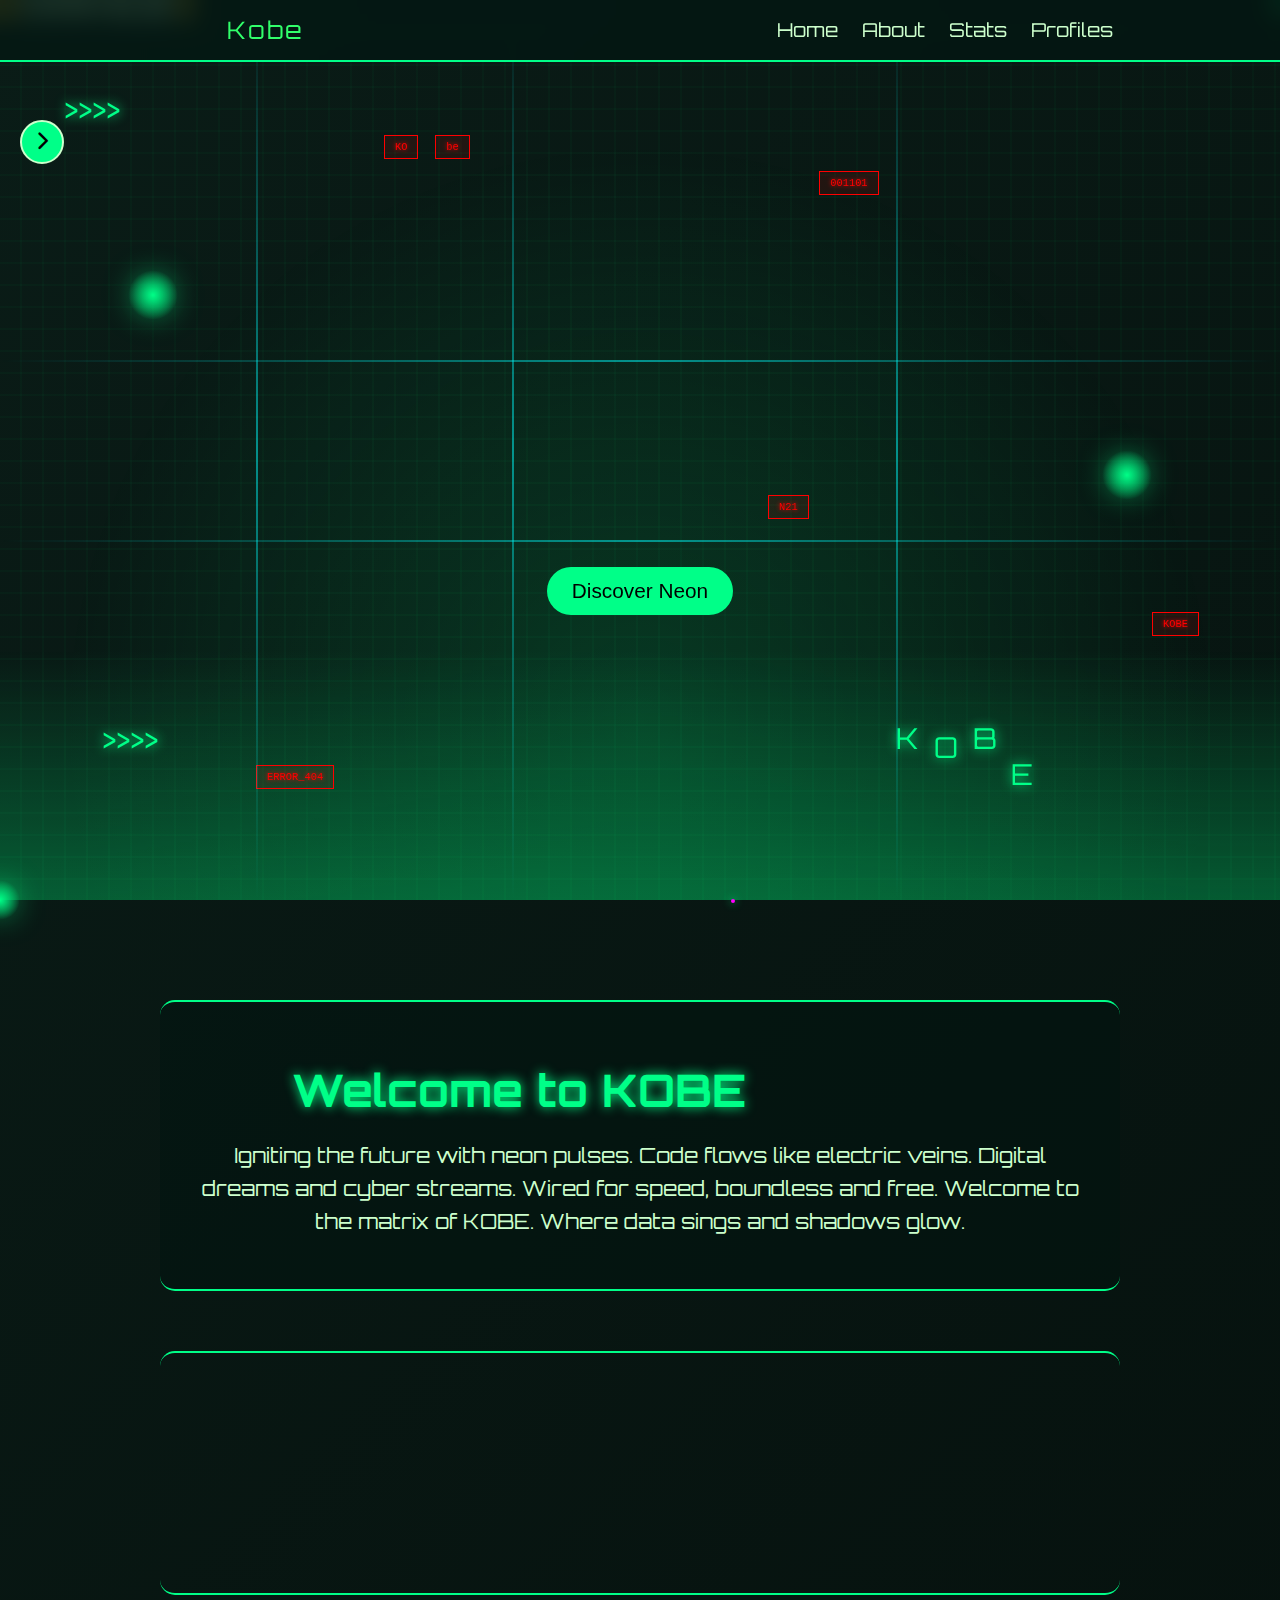
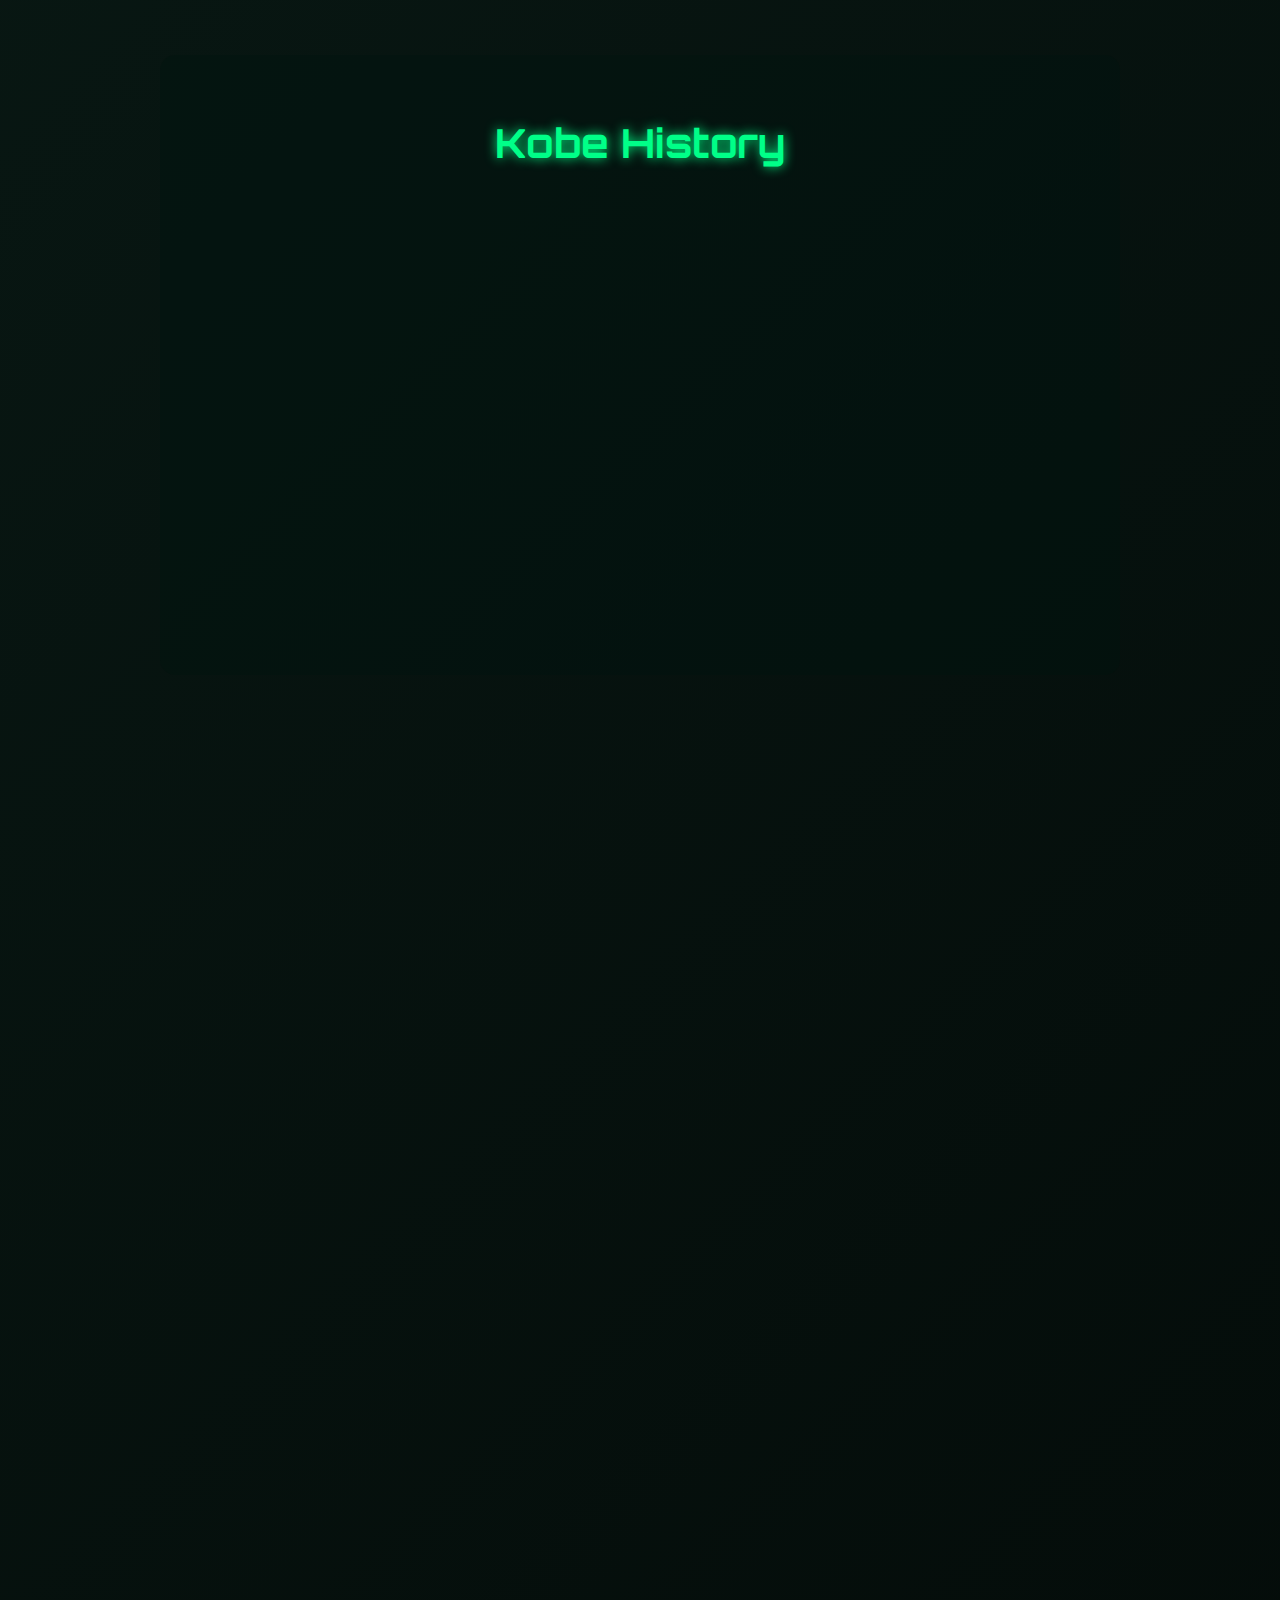
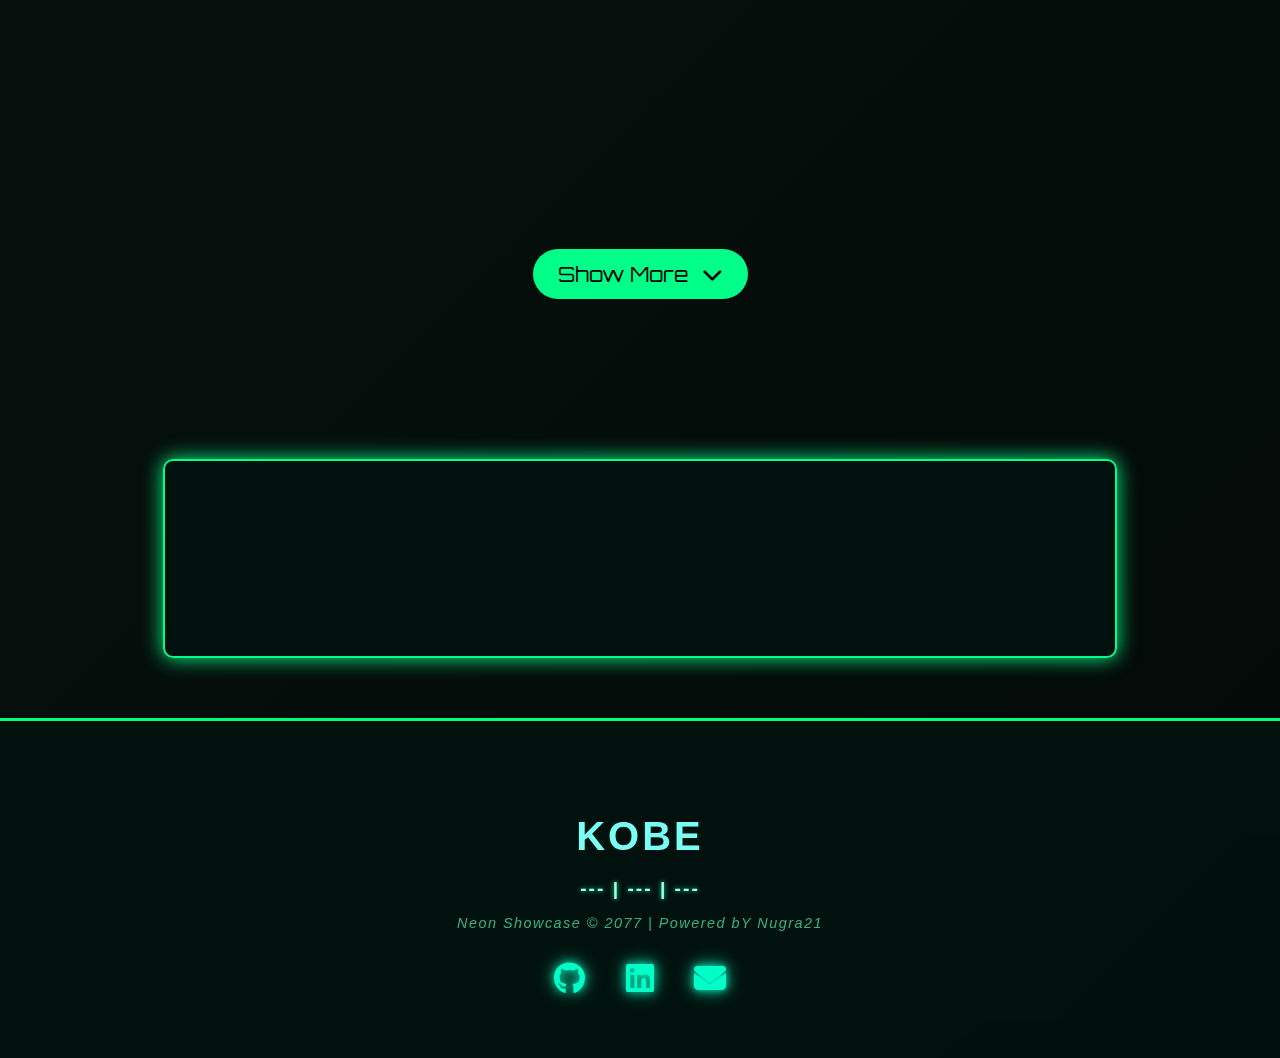
<file: index.html>
<!DOCTYPE html>
<html lang="id">
<head>
    <meta charset="UTF-8" />
    <meta name="viewport" content="width=device-width, initial-scale=1" />
    <title>Cyberpunk Neon Showcase - Ludang Prasetyo</title>
    <link rel="stylesheet" href="https://cdnjs.cloudflare.com/ajax/libs/font-awesome/6.4.2/css/all.min.css" />
    <link href="https://fonts.googleapis.com/css2?family=Orbitron:wght@400;700&family=Roboto+Mono:wght@400;700&display=swap" rel="stylesheet">
    <link rel="stylesheet" href="styles.css" />
</head>
<body>
    <div class="loader">
        <div class="loader-spinner"></div>
    </div>

<div class="cyberpunk-bg">
    <div class="neon-building"></div>
    <div class="digital-grid"></div>
    <div class="neon-sign" style="top: 84%; left: 79%;">E</div>
    <div class="neon-sign" style="top: 80%; left: 76%;">B</div>
    <div class="neon-sign" style="top: 81%; left: 73%;">O</div>
    <div class="neon-sign" style="top: 80%; left: 70%;">K</div>
    <div class="neon-sign" style="top: 80%; left: 8%;">>>>></div>
    <div class="neon-sign" style="top: 50%; left: 5%;"><div class="logo"><span class="arrow">K</span><span class="arrow">O</span><span class="arrow">B</span><span class="arrow">E</span></div></div>
    <div class="neon-sign" style="top: 10%; left: 5%;">>>>></div>
    <div class="neon-sign" style="top: 20%; right: 5%;"><div class="logo"><span class="arrow">K</span><span class="arrow">O</span><span class="arrow">B</span><span class="arrow">E</span></div></div>
    <div class="cyber-orb" style="top: 30%; left: 10%;"></div>
    <div class="cyber-orb" style="top: 50%; right: 10%;"></div>

    <!-- Drone animation -->
    <!-- <div class="cyber-drone" style="top: 25%; left: 40%;"></div>
    <div class="cyber-drone" style="top: 60%; right: 20%;"></div> -->

    <!-- Floating cables -->
    <!-- <div class="cyber-cable" style="top: 75%; left: 50%;"></div>
    <div class="cyber-cable" style="top: 35%; right: 25%;"></div> -->

    <!-- Glitch panel -->
    <div class="cyber-panel" style="top: 85%; left: 20%;">ERROR_404</div>
    <div class="cyber-panel" style="top: 68%; left: 90%;">KOBE</div>
    <div class="cyber-panel" style="top: 55%; left: 60%;">N21</div>
    <div class="cyber-panel" style="top: 15%; left: 30%;">KO</div>
    <div class="cyber-panel" style="top: 19%; left: 64%;">001101</div>
    <div class="cyber-panel" style="top: 15%; left: 34%;">be</div>

    <!-- Moving laser lines -->
    <div class="laser-line horizontal" style="top: 40%;"></div>
    <div class="laser-line horizontal" style="top: 60%;"></div>
    <div class="laser-line vertical" style="left: 20%;"></div>
    <div class="laser-line vertical" style="left: 40%;"></div>
    <div class="laser-line vertical" style="left: 70%;"></div>

    <!-- Scanner Grid -->
    <!-- <div class="scanner-grid"></div> -->

    <!-- Floating Particles -->
    <!-- <div class="cyber-particle" style="top: 10%; left: 20%;"></div> -->
    <!-- <div class="cyber-particle" style="top: 80%; right: 30%;"></div> -->

    <!-- Tambahan keren tema cyberpunk -->

    <!-- Hologram floating data -->
    <!-- <div class="holo-data" style="top: 40%; left: 15%;">0x4A3F2B</div> -->
    <div class="holo-data" style="top: 35%; right: 30%;">⚡ SYSTEM ONLINE ⚡</div>

    <!-- Static noise -->
    <!-- <div class="static-noise" style="top: 20%; left: 60%;"></div> -->
    <!-- <div class="static-noise" style="top: 70%; right: 55%;"></div> -->

    <!-- Digital rain -->
    <!-- <div class="digital-rain" style="top: 0; left: 80%;"></div> -->
    <!-- <div class="digital-rain" style="top: 10%; left: 10%;"></div> -->

    <!-- Circuit pattern -->
    <!-- <div class="circuit-pattern" style="top: 85%; left: 25%;"></div> -->

    <!-- Neon arrows -->
    <!-- <div class="neon-arrow" style="top: 45%; left: 5%;">→</div>
    <div class="neon-arrow" style="top: 55%; right: 15%;">←</div> -->

    <!-- Glowing hexagons -->
    <!-- <div class="glow-hex" style="top: 30%; left: 70%;"></div>
    <div class="glow-hex" style="top: 75%; right: 25%;"></div> -->
</div>


    <header class="header">
<div class="logo">Kobe <span class="arrow">&gt;&gt;</span><span class="arrow">&gt;</span><span class="arrow">&gt;</span></div>

        <nav class="nav">
            <a href="#home">Home</a>
            <a href="#intro">About</a>
            <a href="#stats">Stats</a>
            <!-- <a href="#timeline">Timeline</a> -->
            <a href="web/profile.html">Profiles</a>
            <!-- <a href="#contact">Contact</a> -->
        </nav>
    </header>

<div class="widget-toggle" id="widget-toggle-1">
    <!-- <i class="fas fa-eye"></i> -->
        <!-- <i class="fas fa-cog"></i> -->
        <i class="fas fa-chevron-right"></i>
</div>
<div class="hologram-widget" id="hologram-widget-1">
    <h3>KOBE LICENSE</h3>
    <p>Licensed under Quantum Software Agreement</p>
    <p>Version 2.5.1 – Secure & Trusted</p>
    <p>Activation Key: Valid until 2030</p>
    <p>All rights reserved © Kobe Technologies</p>
    <p>Unauthorized duplication is prohibited</p>
</div>

<div id="home"></div>
    <div id="container">
        <div id="fireworks-text" aria-label="Klik untuk animasi digital glitch"><div class="logo"><span class="arrow">K</span><span class="arrow">O</span><span class="arrow">B</span><span class="arrow">E</span></div></div>
        <div class="logo"><span class="arrow">K</span><span class="arrow">O</span><span class="arrow">B</span><span class="arrow">E</span></div>
        <button class="scroll-btn" onclick="scrollToIntro()"> Discover Neon</button>
    </div>

    <div class="cursor" id="custom-cursor"></div>

    <section class="intro" id="intro">
    <h1>
        Welcome to KOBE
        <span class="arrow">&gt;&gt;</span>
        <span class="arrow">&gt;</span>
        <span class="arrow">&gt;</span>
        <span class="arrow">&gt;</span>
        <span class="arrow">&gt;</span>
        <span class="arrow">&gt;</span>
    </h1>
    <p>
    Igniting the future with neon pulses.
    Code flows like electric veins.
    Digital dreams and cyber streams.
    Wired for speed, boundless and free.
    Welcome to the matrix of KOBE.
    Where data sings and shadows glow.
    </p>
    </section>


    <section class="stats" id="stats">
        <div class="stat-item">
            <i class="fas fa-users"></i>
            <h3 data-count="200">0</h3>
            <p>Member Pioneers</p>
        </div>
        <div class="stat-item">
            <i class="fas fa-code"></i>
            <h3 data-count="5000">0</h3>
            <p>Projects Launched</p>
        </div>
        <div class="stat-item">
            <i class="fas fa-microchip"></i>
            <h3 data-count="1000">0</h3>
            <p>Neon Chips Deployed</p>
        </div>
        <div class="stat-item">
            <i class="fas fa-globe"></i>
            <h3 data-count="150">0</h3>
            <p>Global Nodes</p>
        </div>
    </section>

    <section class="timeline" id="timeline">
        <h2>Kobe History</h2>
        <div class="timeline-item">
            <h3>2060</h3>
            <p>First Neon Chip prototype developed, revolutionizing neural interfaces.</p>
        </div>
        <div class="timeline-item">
            <h3>2065</h3>
            <p>Neo Jakarta declared global cyberpunk capital.</p>
        </div>
        <div class="timeline-item">
            <h3>2070</h3>
            <p>Quantum Nexus Network goes online, connecting 1M users.</p>
        </div>
        <div class="timeline-item">
            <h3>2077</h3>
            <p>Neon Showcase launched, uniting cyber pioneers worldwide.</p>
        </div>
    </section>

    <div class="profiles-container" id="profiles">
        <div class="profile-card" data-profile="1">
            <img src="assets/n21 (2).png" alt="Nugra21" class="profile-img">
            <div class="profile-content">
                <h2 class="profile-name">Nugra21</h2>
                <div class="profile-details">
                    <p class="profile-desc">Mahasiswa Teknik Komputer di UTDI, antusias dalam pengembangan sistem IoT dan pemrograman web.</p>
                    <p class="profile-rank">Status: Mahasiswa</p>
                    <p class="profile-skills"><i class="fas fa-code"></i> Keahlian: HTML, CSS, JavaScript, Arduino, ESP32</p>
                    <p class="profile-augments"><i class="fas fa-microchip"></i> Proyek: Monitoring Tanaman, Dashboard Web, Matrix Display</p>
                    <p class="profile-project">Proyek Terbaru: Sistem Monitoring Tanaman berbasis ESP32 dan Web</p>
                    <p class="profile-stats">Efisiensi Kode: 85% | Progress Proyek: 90%</p>
                    <p class="profile-social">
                        <a href="https://github.com/nugra21"><i class="fab fa-github"></i></a>
                        <a href="#"><i class="fab fa-linkedin"></i></a>
                        <a href="#"><i class="fab fa-youtube"></i></a>
                    </p>
                </div>
                <div class="data">
                    <button class="details-toggle" onclick="toggleDetails(this)">Tampilkan Detail <i class="fas fa-chevron-down"></i></button>
                </div>
            </div>
        </div>

        <div class="profile-card" data-profile="2">
            <img src="assets/n21 (2).png" alt="Nugra21" class="profile-img">
            <div class="profile-content">
                <h2 class="profile-name">Nugra21</h2>
                <div class="profile-details">
                    <p class="profile-desc">Mahasiswa Teknik Komputer di UTDI, antusias dalam pengembangan sistem IoT dan pemrograman web.</p>
                    <p class="profile-rank">Status: Mahasiswa</p>
                    <p class="profile-skills"><i class="fas fa-code"></i> Keahlian: HTML, CSS, JavaScript, Arduino, ESP32</p>
                    <p class="profile-augments"><i class="fas fa-microchip"></i> Proyek: Monitoring Tanaman, Dashboard Web, Matrix Display</p>
                    <p class="profile-project">Proyek Terbaru: Sistem Monitoring Tanaman berbasis ESP32 dan Web</p>
                    <p class="profile-stats">Efisiensi Kode: 85% | Progress Proyek: 90%</p>
                    <p class="profile-social">
                        <a href="https://github.com/nugra21"><i class="fab fa-github"></i></a>
                        <a href="#"><i class="fab fa-linkedin"></i></a>
                        <a href="#"><i class="fab fa-youtube"></i></a>
                    </p>
                </div>
                <div class="data">
                    <button class="details-toggle" onclick="toggleDetails(this)">Tampilkan Detail <i class="fas fa-chevron-down"></i></button>
                </div>            </div>
        </div>
        <div class="profile-card" data-profile="3">
            <img src="assets/n21 (2).png" alt="Nugra21" class="profile-img">
            <div class="profile-content">
                <h2 class="profile-name">Nugra21</h2>
                <div class="profile-details">
                    <p class="profile-desc">Mahasiswa Teknik Komputer di UTDI, antusias dalam pengembangan sistem IoT dan pemrograman web.</p>
                    <p class="profile-rank">Status: Mahasiswa</p>
                    <p class="profile-skills"><i class="fas fa-code"></i> Keahlian: HTML, CSS, JavaScript, Arduino, ESP32</p>
                    <p class="profile-augments"><i class="fas fa-microchip"></i> Proyek: Monitoring Tanaman, Dashboard Web, Matrix Display</p>
                    <p class="profile-project">Proyek Terbaru: Sistem Monitoring Tanaman berbasis ESP32 dan Web</p>
                    <p class="profile-stats">Efisiensi Kode: 85% | Progress Proyek: 90%</p>
                    <p class="profile-social">
                        <a href="https://github.com/nugra21"><i class="fab fa-github"></i></a>
                        <a href="#"><i class="fab fa-linkedin"></i></a>
                        <a href="#"><i class="fab fa-youtube"></i></a>
                    </p>
                </div>
                <div class="data">
                    <button class="details-toggle" onclick="toggleDetails(this)">Tampilkan Detail <i class="fas fa-chevron-down"></i></button>
                </div>            </div>
        </div>
        <div class="profile-card hidden" data-profile="4">
            <img src="assets/n21 (2).png" alt="Nugra21" class="profile-img">
            <div class="profile-content">
                <h2 class="profile-name">Nugra21</h2>
                <div class="profile-details">
                    <p class="profile-desc">Mahasiswa Teknik Komputer di UTDI, antusias dalam pengembangan sistem IoT dan pemrograman web.</p>
                    <p class="profile-rank">Status: Mahasiswa</p>
                    <p class="profile-skills"><i class="fas fa-code"></i> Keahlian: HTML, CSS, JavaScript, Arduino, ESP32</p>
                    <p class="profile-augments"><i class="fas fa-microchip"></i> Proyek: Monitoring Tanaman, Dashboard Web, Matrix Display</p>
                    <p class="profile-project">Proyek Terbaru: Sistem Monitoring Tanaman berbasis ESP32 dan Web</p>
                    <p class="profile-stats">Efisiensi Kode: 85% | Progress Proyek: 90%</p>
                    <p class="profile-social">
                        <a href="https://github.com/nugra21"><i class="fab fa-github"></i></a>
                        <a href="#"><i class="fab fa-linkedin"></i></a>
                        <a href="#"><i class="fab fa-youtube"></i></a>
                    </p>
                </div>
                <div class="data">
                    <button class="details-toggle" onclick="toggleDetails(this)">Tampilkan Detail <i class="fas fa-chevron-down"></i></button>
                </div>            </div>
        </div>
        <button class="show-more-btn" id="show-more-btn">Show More <i class="fas fa-chevron-down"></i></button>
    </div>

    <section class="terminal" id="contact">
        <p>$> Initializing Contact Matrix...</p>
        <p>$> Accessing Quantum Nexus...</p>
        <p>$> Send encrypted message to: neon@nexus2077.io</p>
        <p>$> Connecting to Discord: Nexus#2077</p>
        <p>$> Contact Established. Awaiting Input...</p>
    </section>

<footer class="footer">
  <div class="footer-content">
    <h2 class="footer-name glitch" data-text="KOBE">KOBE</h2>
    <p class="footer-tagline">--- | --- | ---</p>
    <p class="footer-powered">Neon Showcase &copy; 2077 | Powered bY Nugra21</p>
    <div class="footer-social">
      <a href="https://github.com/ludang" target="_blank" aria-label="GitHub"><i class="fab fa-github"></i></a>
      <a href="https://linkedin.com/in/ludang" target="_blank" aria-label="LinkedIn"><i class="fab fa-linkedin"></i></a>
      <a href="mailto:ludang@example.com" aria-label="Email"><i class="fas fa-envelope"></i></a>
    </div>
  </div>
</footer>


<link rel="stylesheet" href="https://cdnjs.cloudflare.com/ajax/libs/font-awesome/6.5.0/css/all.min.css">

    <!-- Existing HTML content remains unchanged -->
    <script src="main.js"></script>
</body>
</html>
</file>
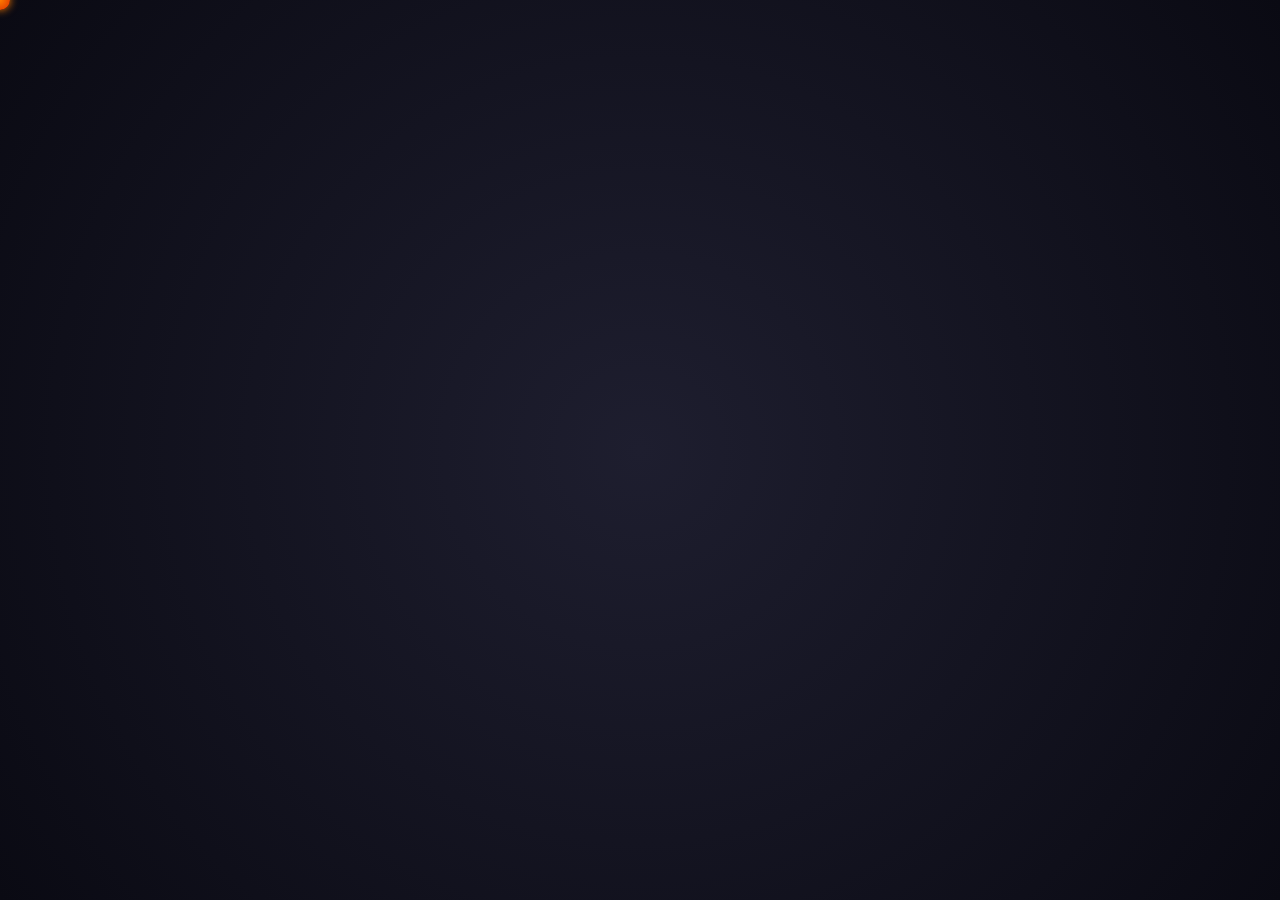
<file: backup/1.html>
<!DOCTYPE html>
<html lang="id">
<head>
<meta charset="UTF-8" />
<meta name="viewport" content="width=device-width, initial-scale=1" />
<title>Cursor Particle Api Keren</title>
<style>
  /* Reset dan body setup */
  body {
    margin: 0;
    height: 100vh;
    background: radial-gradient(circle, #1e1e2f, #0a0a13);
    font-family: 'Gill Sans', 'Gill Sans MT', Calibri, 'Trebuchet MS', sans-serif;
    overflow: hidden;
    cursor: none; /* sembunyikan cursor default */
  }

  /* Custom cursor bulat */
  .cursor {
    position: fixed;
    top: 0;
    left: 0;
    width: 20px;
    height: 20px;
    background: radial-gradient(circle at center, #ff7c00, #d92e00);
    border-radius: 50%;
    pointer-events: none;
    transform: translate(-50%, -50%);
    box-shadow: 0 0 8px #ff7c00;
    transition: transform 0.15s ease, box-shadow 0.15s ease;
    z-index: 10000;
  }

  /* Cursor saat klik */
  .cursor.click {
    transform: translate(-50%, -50%) scale(1.6);
    box-shadow: 0 0 20px #ff3300, 0 0 40px #ff3300;
  }

  /* Particle api keren */
  .particle {
    position: fixed;
    pointer-events: none;
    border-radius: 40% 60% 70% 30% / 50% 40% 60% 50%; /* bentuk organik */
    background: radial-gradient(circle at 30% 40%, #ffd36b, #ff7c00 60%, #d92e00 90%);
    filter: drop-shadow(0 0 4px #ff7c00);
    width: 8px;
    height: 12px;
    opacity: 0.8;
    will-change: transform, opacity;
    transform-origin: center bottom;
    mix-blend-mode: screen;
    animation: flicker 700ms infinite alternate ease-in-out;
    z-index: 9999;
  }

  /* Variasi ukuran untuk particle */
  .particle.size-small {
    width: 5px;
    height: 8px;
    opacity: 0.6;
  }
  .particle.size-medium {
    width: 9px;
    height: 14px;
    opacity: 0.9;
  }
  .particle.size-large {
    width: 12px;
    height: 18px;
    opacity: 1;
  }

  /* Animasi flicker halus */
  @keyframes flicker {
    0% {
      opacity: 0.8;
      transform: scale(1) rotate(0deg);
      filter: drop-shadow(0 0 4px #ff7c00);
    }
    50% {
      opacity: 0.4;
      transform: scale(1.2) rotate(5deg);
      filter: drop-shadow(0 0 8px #ffaf00);
    }
    100% {
      opacity: 0.8;
      transform: scale(1) rotate(0deg);
      filter: drop-shadow(0 0 4px #ff7c00);
    }
  }
</style>
</head>
<body>

<div class="cursor"></div>

<script>
  const cursor = document.querySelector('.cursor');

  // Update posisi cursor custom mengikuti mouse
  window.addEventListener('mousemove', e => {
    cursor.style.left = e.clientX + 'px';
    cursor.style.top = e.clientY + 'px';

    createParticle(e.clientX, e.clientY);
  });

  // Efek saat klik
  window.addEventListener('mousedown', () => {
    cursor.classList.add('click');
  });
  window.addEventListener('mouseup', () => {
    cursor.classList.remove('click');
  });

  // Fungsi buat particle api
  function createParticle(x, y) {
    const particle = document.createElement('div');
    particle.classList.add('particle');

    // Random pilih ukuran particle
    const sizes = ['size-small', 'size-medium', 'size-large'];
    const sizeClass = sizes[Math.floor(Math.random() * sizes.length)];
    particle.classList.add(sizeClass);

    document.body.appendChild(particle);

    particle.style.left = x + 'px';
    particle.style.top = y + 'px';

    const duration = 900 + Math.random() * 600;
    const translateX = (Math.random() - 0.5) * 40; // gerakan bebas ke samping
    const translateY = - (40 + Math.random() * 60); // naik lebih tinggi
    const rotate = (Math.random() - 0.5) * 90; // rotasi acak

    particle.animate([
      { transform: 'translate(0, 0) rotate(0deg)', opacity: 0.8 },
      { transform: `translate(${translateX}px, ${translateY}px) rotate(${rotate}deg)`, opacity: 0 }
    ], {
      duration: duration,
      easing: 'cubic-bezier(0.4, 0, 0.2, 1)',
      fill: 'forwards'
    });

    setTimeout(() => {
      particle.remove();
    }, duration);
  }
</script>

</body>
</html>
</file>
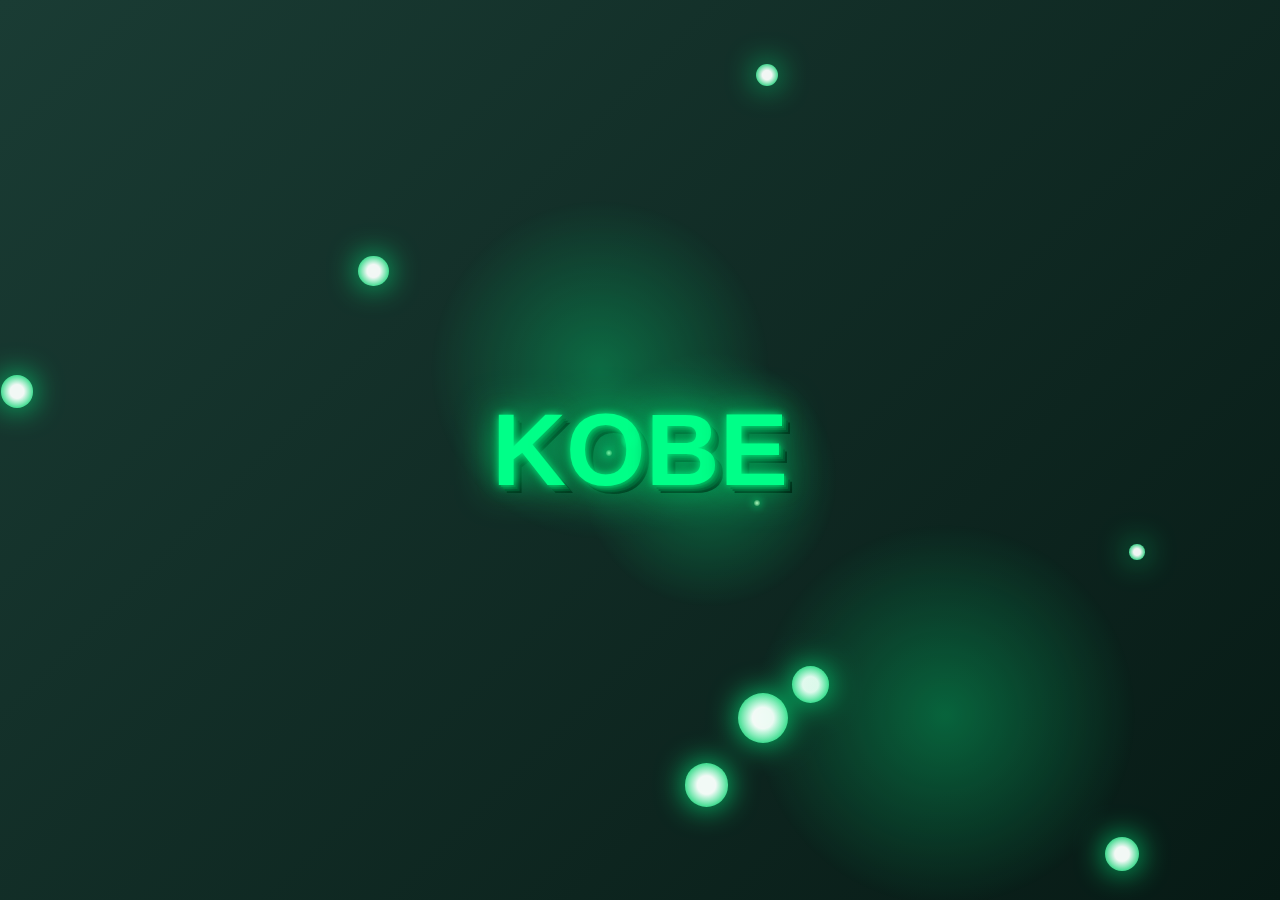
<file: backup/2.html>
<!DOCTYPE html>
<html lang="id">
<head>
<meta charset="UTF-8" />
<meta name="viewport" content="width=device-width, initial-scale=1" />
<title>Animasi Api dan Kembang Api - Ludang Prasetyo</title>
<style>
  body, html {
    margin: 0; padding: 0; height: 100%;
    background: linear-gradient(135deg, #1a3c34, #071a15);
    overflow: hidden;
    font-family: 'Montserrat', sans-serif;
    cursor: none;
    display: flex;
    justify-content: center;
    align-items: center;
    flex-direction: column;
    width: 100%;
  }

  #container {
    position: relative;
    z-index: 10;
    user-select: none;
    text-align: center;
  }

  .background-fire {
    position: fixed;
    top: 0;
    left: 0;
    width: 100%;
    height: 100%;
    pointer-events: none;
    z-index: 0;
    filter: drop-shadow(0 0 15px #00ff88);
  }

  .fire-particle {
    position: absolute;
    border-radius: 50%;
    background: radial-gradient(circle, rgba(255,255,255,0.95) 30%, rgba(0,255,128,0.7) 85%);
    animation: fireRise 3s ease-out 1;
    transform-origin: center;
  }

  @keyframes fireRise {
    0% {
      transform: translateY(0) scale(1);
      opacity: 1;
    }
    100% {
      transform: translateY(-100px) scale(0.5);
      opacity: 0;
    }
  }

  .background-objects {
    position: fixed;
    top: 50%;
    left: 50%;
    width: 800px;
    height: 800px;
    margin-left: -400px;
    margin-top: -400px;
    pointer-events: none;
    z-index: 0;
    animation: rotateGlow 20s linear infinite;
  }

  .glow-circle {
    position: absolute;
    border-radius: 50%;
    background: radial-gradient(circle, #00ff88, transparent 60%);
    opacity: 0.3;
    animation: pulseGlow 5s ease-in-out infinite;
  }

  .glow1 { width: 400px; height: 400px; top: 15%; left: 20%; }
  .glow2 { width: 450px; height: 450px; top: 55%; left: 60%; }
  .glow3 { width: 300px; height: 300px; top: 35%; left: 40%; }

  @keyframes rotateGlow {
    0% { transform: rotate(0deg); }
    100% { transform: rotate(360deg); }
  }

  @keyframes pulseGlow {
    0%, 100% { opacity: 0.3; transform: scale(1); }
    50% { opacity: 0.5; transform: scale(1.1); }
  }

  #fireworks-text {
    width: 100%;
    font-size: 8vw;
    font-weight: 900;
    color: #00ff88;
    text-shadow:
      0 0 8px #00ff88,
      0 0 20px #006633,
      0 0 40px #00ff88,
      2px 2px 0 #006633,
      4px 4px 0 #004d29,
      6px 6px 0 #00331f,
      8px 8px 0 #001a10;
    cursor: pointer;
    transition: transform 0.4s ease;
    display: inline-block;
    position: relative;
  }

  .firework-letter {
    display: inline-block;
    opacity: 0;
    transform: translateY(50px);
    transition: all 0.5s ease;
    position: relative;
  }

  .firework-letter.visible {
    opacity: 1;
    transform: translateY(0);
  }

  #fireworks-text:hover .firework-letter {
    color: #ccffcc;
  }

  #fireworks-text.transitioning .firework-letter {
    animation: slideUpFade 0.8s forwards;
  }

  @keyframes slideUpFade {
    to {
      opacity: 0;
      transform: translateY(-60px);
    }
  }

  .text-fire-particle {
    position: absolute;
    width: 6px;
    height: 6px;
    background: radial-gradient(circle, #ccffcc, #006633);
    border-radius: 50%;
    pointer-events: none;
    animation: textFireFlicker 1.2s ease-out forwards;
    filter: drop-shadow(0 0 4px #00ff88);
  }

  @keyframes textFireFlicker {
    0% {
      opacity: 1;
      transform: translate(0, 0) scale(1);
    }
    50% {
      opacity: 0.7;
      transform: translate(var(--x-move, 0px), var(--y-move, 0px)) scale(1.2);
    }
    100% {
      opacity: 0;
      transform: translate(var(--x-move, 0px), var(--y-move, 0px)) scale(0.5);
    }
  }

  .particle {
    position: fixed;
    width: 8px; height: 8px;
    background: radial-gradient(circle, #ccffcc, #006633);
    border-radius: 50%;
    pointer-events: none;
    animation: particleMove 1.5s ease-out forwards;
    filter: drop-shadow(0 0 5px #00ff88);
  }

  @keyframes particleMove {
    0% {
      opacity: 1;
      transform: translate(0, 0) scale(1);
    }
    100% {
      opacity: 0;
      transform: translate(var(--x-move, 0px), -50px) scale(0.3);
    }
  }

  .firework-explode {
    position: fixed;
    width: 30px; height: 30px;
    background: radial-gradient(circle, #ccffcc 20%, #00ff88 60%, transparent 80%);
    border-radius: 50%;
    filter: drop-shadow(0 0 12px #00ff88);
    animation: explode 0.8s ease-out forwards;
    pointer-events: none;
    transform-origin: center;
    z-index: 15;
  }

  .sparkle {
    position: absolute;
    width: 4px; height: 4px;
    background: #ccffcc;
    border-radius: 50%;
    animation: sparkleFade 1s ease-out forwards;
  }

  @keyframes sparkleFade {
    0% { transform: translate(0, 0); opacity: 1; }
    100% { transform: translate(var(--sparkle-x, 0px), var(--sparkle-y, 0px)); opacity: 0; }
  }

  @keyframes explode {
    0% { transform: scale(0.3); opacity: 1; }
    100% { transform: scale(4); opacity: 0; }
  }

  .cursor {
    position: fixed;
    width: 20px; height: 20px;
    border-radius: 50%;
    pointer-events: none;
    background: radial-gradient(circle, #00ff88, transparent 70%);
    filter: drop-shadow(0 0 10px #00ff88);
    transform: translate(-50%, -50%);
    transition: transform 0.3s ease;
    z-index: 20;
  }

  .cursor.click {
    transform: translate(-50%, -50%) scale(2);
    background: radial-gradient(circle, #006633, transparent 70%);
    filter: drop-shadow(0 0 16px #006633);
  }

  #fireworks-text:hover {
    transform: rotateX(15deg) rotateY(15deg) scale(1.1);
    text-shadow:
      0 0 15px #00ff88,
      0 0 30px #006633,
      0 0 50px #00ff88,
      3px 3px 0 #006633,
      6px 6px 0 #004d29,
      9px 9px 0 #00331f,
      12px 12px 0 #001a10;
  }
</style>
</head>
<body>
<div class="background-fire"></div>
<div class="background-objects">
  <div class="glow-circle glow1"></div>
  <div class="glow-circle glow2"></div>
  <div class="glow-circle glow3"></div>
</div>

<div id="container">
  <div id="fireworks-text" aria-label="Klik untuk animasi api dan kembang api">KOBE</div>
</div>

<div class="cursor" id="custom-cursor"></div>

<script>
  const fireworksText = document.getElementById('fireworks-text');
  const backgroundFire = document.querySelector('.background-fire');
  const cursor = document.getElementById('custom-cursor');

  // Split text into individual letters
  fireworksText.innerHTML = fireworksText.textContent.split('').map(char => {
    if (char === ' ') return '<span class="firework-letter"> </span>';
    return `<span class="firework-letter">${char}</span>`;
  }).join('');

  // Intro animation for letters
  const letters = fireworksText.querySelectorAll('.firework-letter');
  letters.forEach((letter, i) => {
    setTimeout(() => {
      letter.classList.add('visible');
    }, i * 100);
  });

  // Particle animation on hover
  fireworksText.addEventListener('mousemove', e => {
    if (!e.target.classList.contains('firework-letter')) return;
    createParticle(e.clientX, e.clientY);
  });

  // Click animation (slide up + fireworks + exit)
  fireworksText.addEventListener('click', () => {
    if (fireworksText.classList.contains('transitioning')) return;

    fireworksText.classList.add('transitioning');

    // Fireworks for each letter
    letters.forEach((letter, i) => {
      setTimeout(() => {
        explodeFirework(letter);
      }, i * 150);
    });

    // Exit animation
    setTimeout(() => {
      letters.forEach((letter, i) => {
        setTimeout(() => {
          letter.style.opacity = 0;
          letter.style.transform = 'translateY(100px) scale(0.5)';
        }, i * 50);
      });
    }, 2000);

    // Reset animation
    setTimeout(() => {
      fireworksText.classList.remove('transitioning');
      letters.forEach(letter => {
        letter.style.opacity = 0;
        letter.style.transform = 'translateY(50px)';
        setTimeout(() => {
          letter.classList.add('visible');
          letter.style.opacity = 1;
          letter.style.transform = 'none';
        }, 500);
      });
    }, 3000);
  });

  // Create firework explosion with sparkles
  function explodeFirework(letter) {
    const rect = letter.getBoundingClientRect();
    const explode = document.createElement('div');
    explode.classList.add('firework-explode');
    explode.style.top = rect.top + rect.height / 2 + 'px';
    explode.style.left = rect.left + rect.width / 2 + 'px';
    document.body.appendChild(explode);

    // Add sparkles
    for (let i = 0; i < 8; i++) {
      const sparkle = document.createElement('div');
      sparkle.classList.add('sparkle');
      sparkle.style.setProperty('--sparkle-x', (Math.random() - 0.5) * 60 + 'px');
      sparkle.style.setProperty('--sparkle-y', (Math.random() - 0.5) * 60 + 'px');
      explode.appendChild(sparkle);
    }

    setTimeout(() => {
      explode.remove();
    }, 800);
  }

  // Create small fire particle
  function createParticle(x, y) {
    const particle = document.createElement('div');
    particle.classList.add('particle');
    particle.style.left = x + 'px';
    particle.style.top = y + 'px';
    particle.style.setProperty('--x-move', (Math.random() - 0.5) * 30 + 'px');
    document.body.appendChild(particle);

    setTimeout(() => {
      particle.remove();
    }, 1500);
  }

  // Create text fire particles
  function createTextFireParticle(letter) {
    const rect = letter.getBoundingClientRect();
    const particle = document.createElement('div');
    particle.classList.add('text-fire-particle');
    particle.style.left = rect.left + rect.width / 2 + 'px';
    particle.style.top = rect.top + rect.height / 2 + 'px';
    particle.style.setProperty('--x-move', (Math.random() - 0.5) * 20 + 'px');
    particle.style.setProperty('--y-move', (Math.random() - 0.5) * 20 + 'px');
    document.body.appendChild(particle);

    setTimeout(() => {
      particle.remove();
    }, 1200);
  }

  // Create background fire particles across full screen
  function createBackgroundFireParticle() {
    const particle = document.createElement('div');
    particle.classList.add('fire-particle');
    const size = 15 + Math.random() * 40;
    particle.style.width = size + 'px';
    particle.style.height = size + 'px';
    const posX = Math.random() * window.innerWidth;
    const posY = window.innerHeight - Math.random() * window.innerHeight; // Full height
    particle.style.left = posX + 'px';
    particle.style.top = posY + 'px';
    particle.style.background = `radial-gradient(circle, rgba(255,255,255,0.95) 30%, rgba(0,255,128,0.7) 85%)`;
    const duration = 2.5 + Math.random() * 2;
    particle.style.animationDuration = duration + 's';
    backgroundFire.appendChild(particle);

    particle.addEventListener('animationend', () => particle.remove());
  }
  setInterval(createBackgroundFireParticle, 80);

  // Generate fire particles around text continuously
  setInterval(() => {
    letters.forEach(letter => {
      if (Math.random() < 0.3) {
        createTextFireParticle(letter);
      }
    });
  }, 100);

  // Custom cursor
  window.addEventListener('mousemove', e => {
    cursor.style.left = e.clientX + 'px';
    cursor.style.top = e.clientY + 'px';
  });

  // Cursor click animation
  window.addEventListener('mousedown', () => {
    cursor.classList.add('click');
  });
  window.addEventListener('mouseup', () => {
    cursor.classList.remove('click');
  });
</script>
</body>
</html>
</file>
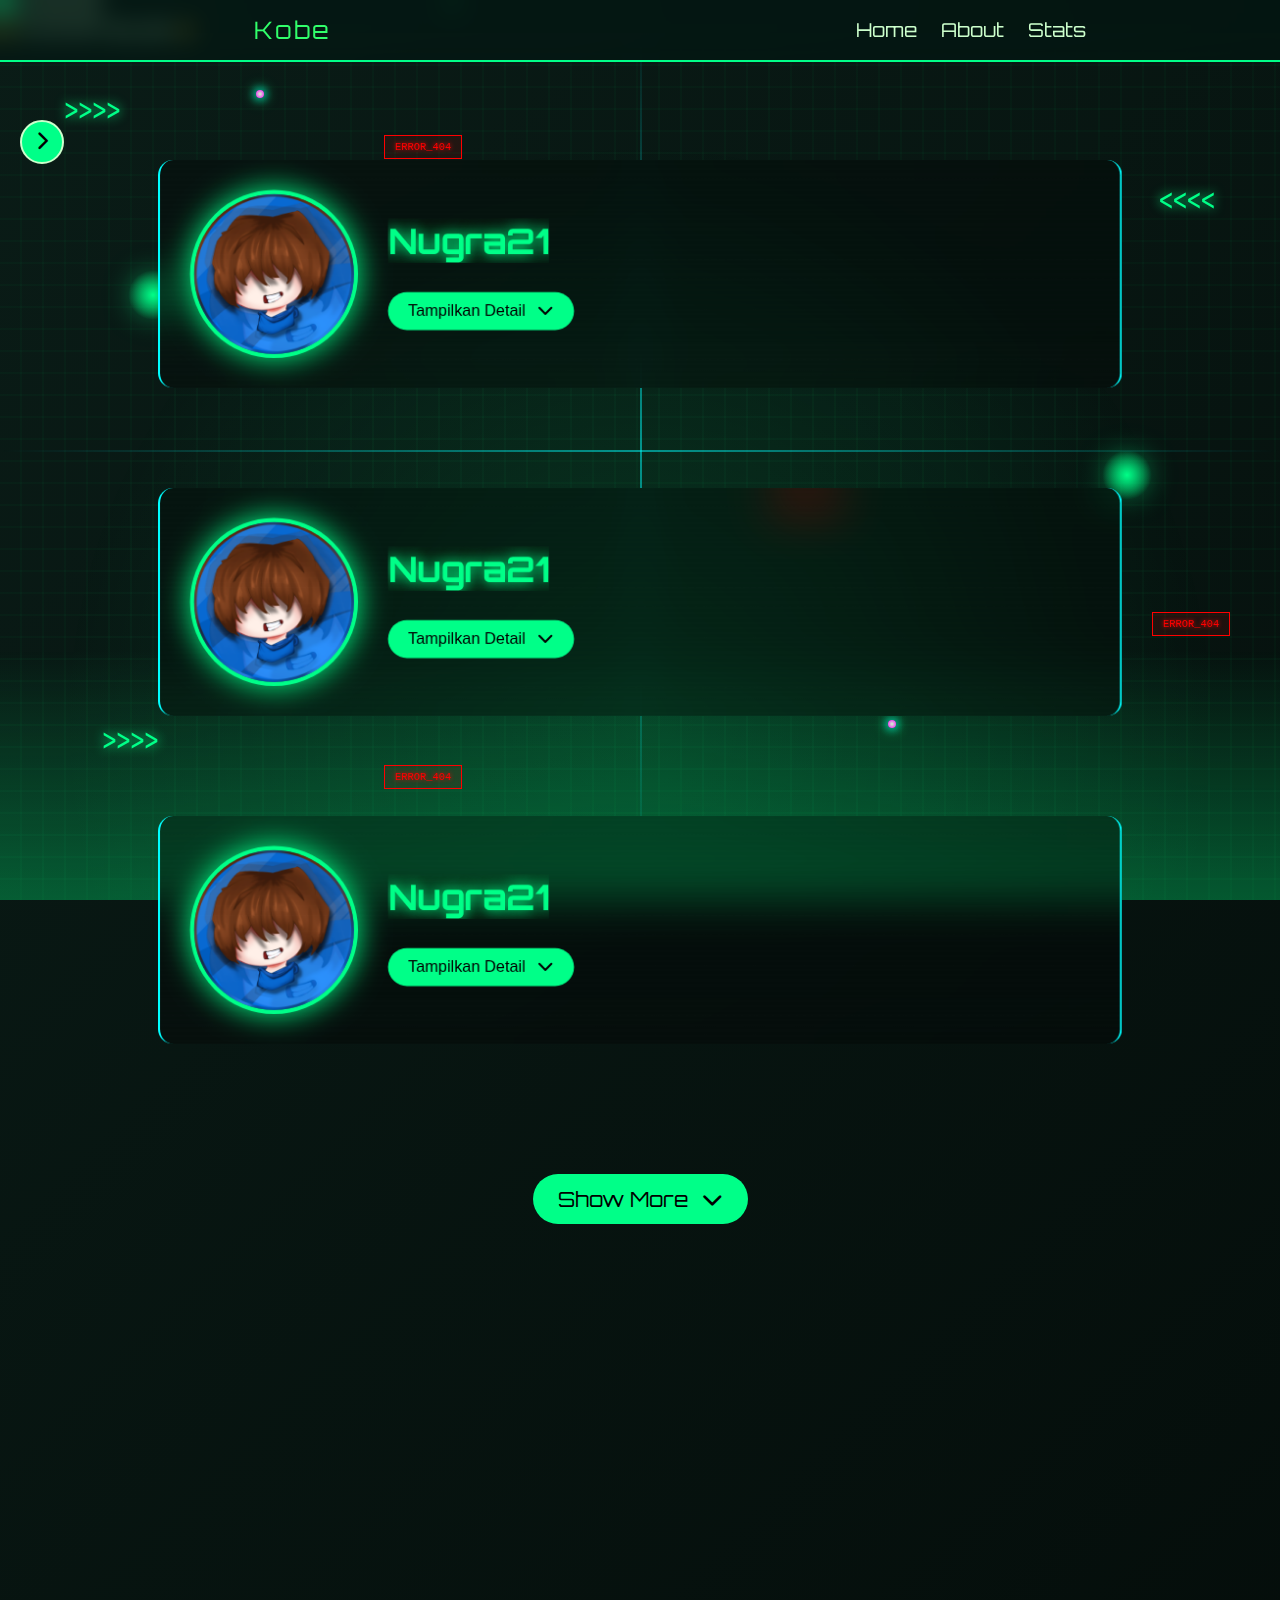
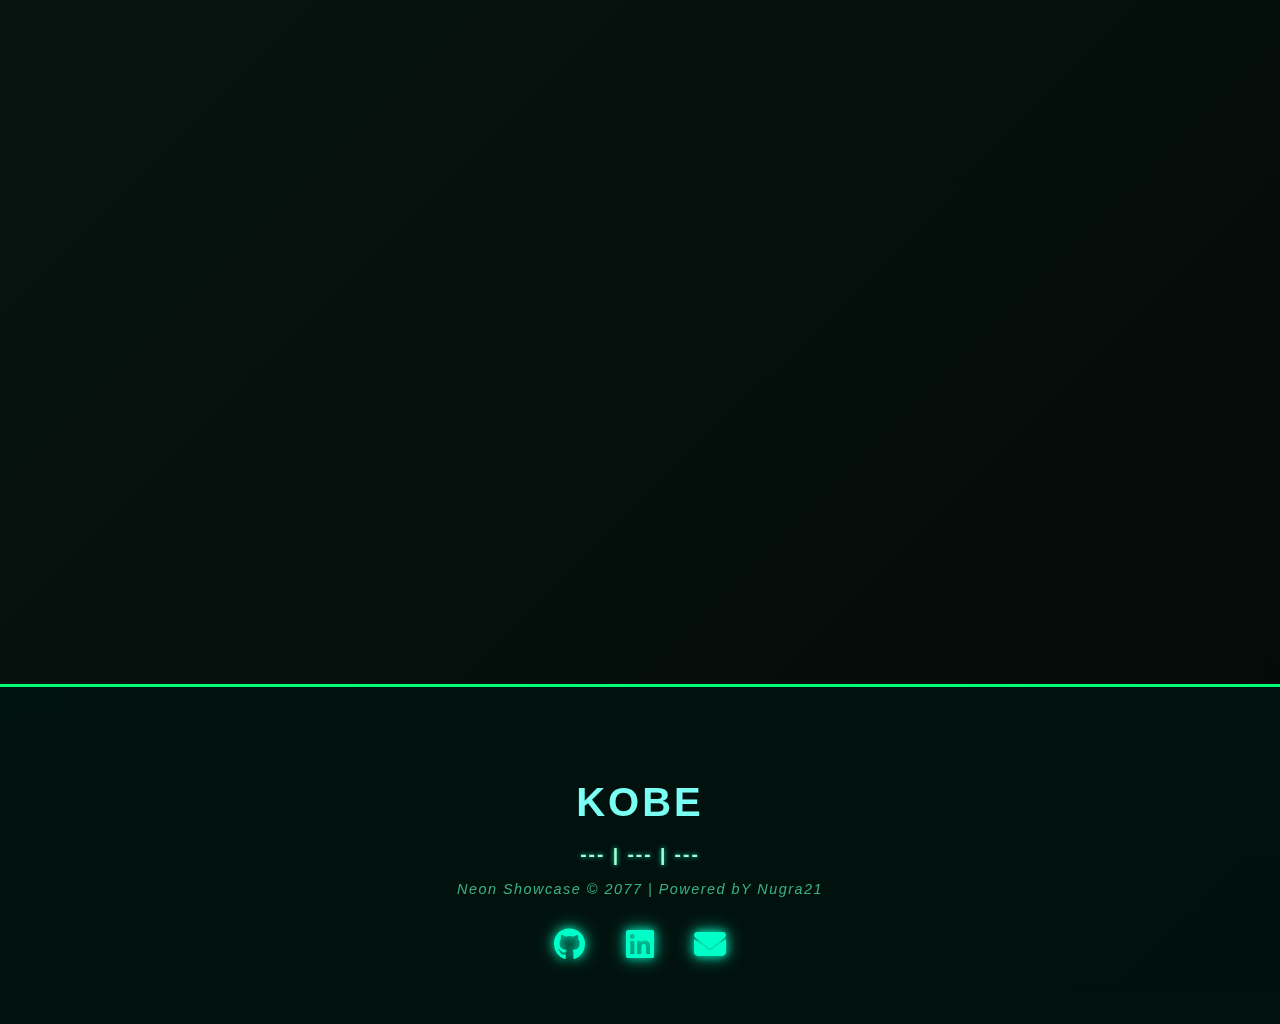
<file: web/profile.html>
<!DOCTYPE html>
<html lang="id">
<head>
    <meta charset="UTF-8" />
    <meta name="viewport" content="width=device-width, initial-scale=1" />
    <title>Cyberpunk Neon Showcase - Ludang Prasetyo</title>
    <link rel="stylesheet" href="https://cdnjs.cloudflare.com/ajax/libs/font-awesome/6.4.2/css/all.min.css" />
    <link href="https://fonts.googleapis.com/css2?family=Orbitron:wght@400;700&family=Roboto+Mono:wght@400;700&display=swap" rel="stylesheet">
    <link rel="stylesheet" href="../styles.css" />
</head>
<body>
    <div class="loader">
        <div class="loader-spinner"></div>
    </div>

<div class="cyberpunk-bg">
    <div class="neon-building"></div>
    <div class="digital-grid"></div>
    <div class="neon-sign" style="top: 80%; left: 8%;">>>>></div>
    <div class="neon-sign" style="top: 10%; left: 5%;">>>>></div>
    <div class="neon-sign" style="top: 20%; right: 5%;"><<<<</div>
    <div class="cyber-orb" style="top: 30%; left: 10%;"></div>
    <div class="cyber-orb" style="top: 50%; right: 10%;"></div>

    <!-- Drone animation -->
    <!-- <div class="cyber-drone" style="top: 25%; left: 40%;"></div>
    <div class="cyber-drone" style="top: 60%; right: 20%;"></div> -->

    <!-- Floating cables -->
    <!-- <div class="cyber-cable" style="top: 75%; left: 50%;"></div>
    <div class="cyber-cable" style="top: 35%; right: 25%;"></div> -->

    <!-- Glitch panel -->
    <div class="cyber-panel" style="top: 85%; left: 30%;">ERROR_404</div>
    <div class="cyber-panel" style="top: 68%; left: 90%;">ERROR_404</div>
    <div class="cyber-panel" style="top: 55%; left: 60%;">ERROR_404</div>
    <div class="cyber-panel" style="top: 15%; left: 30%;">ERROR_404</div>

    <!-- Moving laser lines -->
    <div class="laser-line horizontal" style="top: 50%;"></div>
    <div class="laser-line vertical" style="left: 50%;"></div>

    <!-- Scanner Grid -->
    <div class="scanner-grid"></div>

    <!-- Floating Particles -->
    <div class="cyber-particle" style="top: 10%; left: 20%;"></div>
    <div class="cyber-particle" style="top: 80%; right: 30%;"></div>

    <!-- Tambahan keren tema cyberpunk -->

    <!-- Hologram floating data -->
    <div class="holo-data" style="top: 40%; left: 15%;">0x4A3F2B</div>
    <div class="holo-data" style="top: 65%; right: 40%;">⚡ SYSTEM ONLINE ⚡</div>

    <!-- Static noise -->
    <div class="static-noise" style="top: 20%; left: 60%;"></div>
    <div class="static-noise" style="top: 70%; right: 55%;"></div>

    <!-- Digital rain -->
    <div class="digital-rain" style="top: 0; left: 80%;"></div>
    <div class="digital-rain" style="top: 10%; left: 10%;"></div>

    <!-- Circuit pattern -->
    <div class="circuit-pattern" style="top: 85%; left: 25%;"></div>

    <!-- Neon arrows -->
    <!-- <div class="neon-arrow" style="top: 45%; left: 5%;">→</div>
    <div class="neon-arrow" style="top: 55%; right: 15%;">←</div> -->

    <!-- Glowing hexagons -->
    <!-- <div class="glow-hex" style="top: 30%; left: 70%;"></div>
    <div class="glow-hex" style="top: 75%; right: 25%;"></div> -->
</div>


    <header class="header">
<div class="logo">Kobe <span class="arrow">&gt;&gt;</span><span class="arrow">&gt;</span><span class="arrow">&gt;</span></div>

        <nav class="nav">
            <a href="../index.html#home">Home</a>
            <a href="../index.html#intro">About</a>
            <a href="../index.html#stats">Stats</a>
            <!-- <a href="../index.html#timeline">Timeline</a> -->
            <!-- <a href="../index.html#profiles">Profiles</a> -->
            <!-- <a href="#contact">Contact</a> -->
        </nav>
    </header>

<div class="widget-toggle" id="widget-toggle-1">
    <!-- <i class="fas fa-eye"></i> -->
        <!-- <i class="fas fa-cog"></i> -->
        <i class="fas fa-chevron-right"></i>
</div>
<div class="hologram-widget" id="hologram-widget-1">
    <h3>KOBE LICENSE</h3>
    <p>Licensed under Quantum Software Agreement</p>
    <p>Version 2.5.1 – Secure & Trusted</p>
    <p>Activation Key: Valid until 2030</p>
    <p>All rights reserved © Kobe Technologies</p>
    <p>Unauthorized duplication is prohibited</p>
</div>

    <div class="cursor" id="custom-cursor"></div>

    <div class="profiles-container" id="profiles">
        <div class="profile-card" data-profile="1">
            <img src="../assets/n21 (2).png" alt="Nugra21" class="profile-img">
            <div class="profile-content">
                <h2 class="profile-name">Nugra21</h2>
                <div class="profile-details">
                    <p class="profile-desc">Mahasiswa Teknik Komputer di UTDI, antusias dalam pengembangan sistem IoT dan pemrograman web.</p>
                    <p class="profile-rank">Status: Mahasiswa</p>
                    <p class="profile-skills"><i class="fas fa-code"></i> Keahlian: HTML, CSS, JavaScript, Arduino, ESP32</p>
                    <p class="profile-augments"><i class="fas fa-microchip"></i> Proyek: Monitoring Tanaman, Dashboard Web, Matrix Display</p>
                    <p class="profile-project">Proyek Terbaru: Sistem Monitoring Tanaman berbasis ESP32 dan Web</p>
                    <p class="profile-stats">Efisiensi Kode: 85% | Progress Proyek: 90%</p>
                    <p class="profile-social">
                        <a href="https://github.com/nugra21"><i class="fab fa-github"></i></a>
                        <a href="#"><i class="fab fa-linkedin"></i></a>
                        <a href="#"><i class="fab fa-youtube"></i></a>
                    </p>
                </div>
                <div class="data">
                    <button class="details-toggle" onclick="toggleDetails(this)">Tampilkan Detail <i class="fas fa-chevron-down"></i></button>
                </div>
            </div>
        </div>

        <div class="profile-card" data-profile="2">
            <img src="../assets/n21 (2).png" alt="Nugra21" class="profile-img">
            <div class="profile-content">
                <h2 class="profile-name">Nugra21</h2>
                <div class="profile-details">
                    <p class="profile-desc">Mahasiswa Teknik Komputer di UTDI, antusias dalam pengembangan sistem IoT dan pemrograman web.</p>
                    <p class="profile-rank">Status: Mahasiswa</p>
                    <p class="profile-skills"><i class="fas fa-code"></i> Keahlian: HTML, CSS, JavaScript, Arduino, ESP32</p>
                    <p class="profile-augments"><i class="fas fa-microchip"></i> Proyek: Monitoring Tanaman, Dashboard Web, Matrix Display</p>
                    <p class="profile-project">Proyek Terbaru: Sistem Monitoring Tanaman berbasis ESP32 dan Web</p>
                    <p class="profile-stats">Efisiensi Kode: 85% | Progress Proyek: 90%</p>
                    <p class="profile-social">
                        <a href="https://github.com/nugra21"><i class="fab fa-github"></i></a>
                        <a href="#"><i class="fab fa-linkedin"></i></a>
                        <a href="#"><i class="fab fa-youtube"></i></a>
                    </p>
                </div>
                <div class="data">
                    <button class="details-toggle" onclick="toggleDetails(this)">Tampilkan Detail <i class="fas fa-chevron-down"></i></button>
                </div>
            </div>
        </div>
        <div class="profile-card" data-profile="3">
            <img src="../assets/n21 (2).png" alt="Nugra21" class="profile-img">
            <div class="profile-content">
                <h2 class="profile-name">Nugra21</h2>
                <div class="profile-details">
                    <p class="profile-desc">Mahasiswa Teknik Komputer di UTDI, antusias dalam pengembangan sistem IoT dan pemrograman web.</p>
                    <p class="profile-rank">Status: Mahasiswa</p>
                    <p class="profile-skills"><i class="fas fa-code"></i> Keahlian: HTML, CSS, JavaScript, Arduino, ESP32</p>
                    <p class="profile-augments"><i class="fas fa-microchip"></i> Proyek: Monitoring Tanaman, Dashboard Web, Matrix Display</p>
                    <p class="profile-project">Proyek Terbaru: Sistem Monitoring Tanaman berbasis ESP32 dan Web</p>
                    <p class="profile-stats">Efisiensi Kode: 85% | Progress Proyek: 90%</p>
                    <p class="profile-social">
                        <a href="https://github.com/nugra21"><i class="fab fa-github"></i></a>
                        <a href="#"><i class="fab fa-linkedin"></i></a>
                        <a href="#"><i class="fab fa-youtube"></i></a>
                    </p>
                </div>
                <div class="data">
                    <button class="details-toggle" onclick="toggleDetails(this)">Tampilkan Detail <i class="fas fa-chevron-down"></i></button>
                </div>
            </div>
        </div>
        <div class="profile-card hidden" data-profile="4">
            <img src="../assets/n21 (2).png" alt="Nugra21" class="profile-img">
            <div class="profile-content">
                <h2 class="profile-name">Nugra21</h2>
                <div class="profile-details">
                    <p class="profile-desc">Mahasiswa Teknik Komputer di UTDI, antusias dalam pengembangan sistem IoT dan pemrograman web.</p>
                    <p class="profile-rank">Status: Mahasiswa</p>
                    <p class="profile-skills"><i class="fas fa-code"></i> Keahlian: HTML, CSS, JavaScript, Arduino, ESP32</p>
                    <p class="profile-augments"><i class="fas fa-microchip"></i> Proyek: Monitoring Tanaman, Dashboard Web, Matrix Display</p>
                    <p class="profile-project">Proyek Terbaru: Sistem Monitoring Tanaman berbasis ESP32 dan Web</p>
                    <p class="profile-stats">Efisiensi Kode: 85% | Progress Proyek: 90%</p>
                    <p class="profile-social">
                        <a href="https://github.com/nugra21"><i class="fab fa-github"></i></a>
                        <a href="#"><i class="fab fa-linkedin"></i></a>
                        <a href="#"><i class="fab fa-youtube"></i></a>
                    </p>
                </div>
                <div class="data">
                    <button class="details-toggle" onclick="toggleDetails(this)">Tampilkan Detail <i class="fas fa-chevron-down"></i></button>
                </div>
            </div>
        </div>
        <button class="show-more-btn" id="show-more-btn">Show More <i class="fas fa-chevron-down"></i></button>
    </div>

    <div id="container">
        <div id="fireworks-text" aria-label="Klik untuk animasi digital glitch"> KOBE </div>
        <!-- <button class="scroll-btn" onclick="scrollToIntro()">Discover Neon</button> -->
    </div>
<footer class="footer">
  <div class="footer-content">
    <h2 class="footer-name glitch" data-text="KOBE">KOBE</h2>
    <p class="footer-tagline">--- | --- | ---</p>
    <p class="footer-powered">Neon Showcase &copy; 2077 | Powered bY Nugra21</p>
    <div class="footer-social">
      <a href="https://github.com/ludang" target="_blank" aria-label="GitHub"><i class="fab fa-github"></i></a>
      <a href="https://linkedin.com/in/ludang" target="_blank" aria-label="LinkedIn"><i class="fab fa-linkedin"></i></a>
      <a href="mailto:ludang@example.com" aria-label="Email"><i class="fas fa-envelope"></i></a>
    </div>
  </div>
</footer>


<link rel="stylesheet" href="https://cdnjs.cloudflare.com/ajax/libs/font-awesome/6.5.0/css/all.min.css">

    <!-- Existing HTML content remains unchanged -->
    <script src="../main.js"></script>
</body>
</html>
</file>
<file: styles.css>
:root {
    --primary-color: #00ff88;
    --shadow-color: #006633;
    --secondary-forms: #ccffcc;
    --background-gradient: linear-gradient(135deg, #0a1c17, #030907);
    --glitch-color: #ff00ff;
    --secondary-color: #ccffcc;
}

* {
    scrollbar-width: thin;
    scrollbar-color: var(--primary-color) rgba(0, 20, 15, 0.5);
}

::-webkit-scrollbar {
    width: 8px;
}

::-webkit-scrollbar-track {
    background: rgba(0, 20, 15, 0.5);
    border-radius: 4px;
}

::-webkit-scrollbar-thumb {
    background: var(--primary-color);
    border-radius: 4px;
    box-shadow: 0 0 8px var(--primary-color);
}

::-webkit-scrollbar-thumb:hover {
    background: var(--glitch-color);
}

body, html {
    margin: 0;
    padding: 0;
    height: auto;
    background: var(--background-gradient);
    overflow-x: hidden;
    font-family: 'Orbitron', sans-serif;
    cursor: none;
    width: 100%;
    color: var(--secondary-color);
}

.loader {
    position: fixed;
    top: 0;
    left: 0;
    width: 100%;
    height: 100%;
    background: #030907;
    display: flex;
    justify-content: center;
    align-items: center;
    z-index: 100;
    opacity: 1;
    transition: opacity 0.5s ease;
}

.loader.hidden {
    opacity: 0;
    pointer-events: none;
}

.loader-spinner {
    width: 60px;
    height: 60px;
    border: 5px solid var(--primary-color);
    border-top: 5px solid transparent;
    border-radius: 50%;
    animation: spin 1s linear infinite;
}

@keyframes spin {
    0% { transform: rotate(0deg); }
    100% { transform: rotate(360deg); }
}

.cyberpunk-bg {
    position: fixed;
    top: 0;
    left: 0;
    width: 100%;
    height: 100%;
    pointer-events: none;
    z-index: 0;
    background: radial-gradient(circle at 50% 80%, rgba(0, 255, 128, 0.15), transparent 60%);
    animation: cyberFlicker 6s infinite;
}
.cyber-drone {
    position: absolute;
    width: 30px;
    height: 15px;
    background: rgba(0, 255, 255, 0.7);
    border-radius: 5px;
    box-shadow: 0 0 10px cyan, 0 0 20px cyan;
    animation: floatY 3s ease-in-out infinite;
}

.cyber-cable {
    position: absolute;
    width: 6px;
    height: 40px;
    background: linear-gradient(to bottom, #0ff, #000);
    animation: flicker 2s infinite;
    border-radius: 5px;
}

.cyber-panel {
    position: absolute;
    color: red;
    background: rgba(255, 0, 0, 0.1);
    font-family: monospace;
    padding: 5px 10px;
    border: 1px solid red;
    font-size: 0.8em;
    animation: glitchText 0.8s infinite;
    text-shadow: 0 0 4px red;
}

.laser-line {
    position: absolute;
    background: linear-gradient(90deg, transparent, #0ff, transparent);
    width: 100%;
    height: 2px;
    animation: laserMove 3s linear infinite;
    opacity: 0.5;
}
.laser-line.vertical {
    width: 2px;
    height: 100%;
    background: linear-gradient(to bottom, transparent, #0ff, transparent);
    animation: laserMoveV 3s linear infinite;
}

/* .scanner-grid {
    position: absolute;
    top: 0; left: 0;
    width: 100%; height: 100%;
    background-image: repeating-linear-gradient(
        rgba(0, 255, 255, 0.05) 0px,
        rgba(0, 255, 255, 0.05) 2px,
        transparent 2px,
        transparent 20px
    );
    pointer-events: none;
} */

.cyber-particle {
    position: absolute;
    width: 8px;
    height: 8px;
    background: #0ff;
    border-radius: 50%;
    box-shadow: 0 0 10px #0ff;
    animation: particleFloat 6s infinite ease-in-out alternate;
}

/* Animations */
@keyframes floatY {
    0%, 100% { transform: translateY(0); }
    50% { transform: translateY(-10px); }
}

@keyframes flicker {
    0%, 100% { opacity: 1; }
    50% { opacity: 0.2; }
}

@keyframes glitchText {
    0% { transform: translate(0, 0); }
    20% { transform: translate(-1px, 1px); }
    40% { transform: translate(1px, -1px); }
    60% { transform: translate(-1px, 1px); }
    80% { transform: translate(1px, 1px); }
    100% { transform: translate(0, 0); }
}

@keyframes laserMove {
    0% { transform: translateX(-100%); }
    100% { transform: translateX(100%); }
}

@keyframes laserMoveV {
    0% { transform: translateY(-100%); }
    100% { transform: translateY(100%); }
}

@keyframes particleFloat {
    0% { transform: translateY(0px) scale(1); opacity: 1; }
    100% { transform: translateY(-20px) scale(1.2); opacity: 0.5; }
}

@keyframes cyberFlicker {
    0%, 20%, 40%, 60%, 80% { opacity: 0.9; }
    10%, 30%, 50%, 70% { opacity: 0.5; }
}

.neon-building {
    position: absolute;
    bottom: 0;
    width: 100%;
    height: 250px;
    background: linear-gradient(to top, rgba(0, 255, 128, 0.3), transparent);
    animation: buildingGlow 4s infinite;
}

@keyframes buildingGlow {
    0%, 100% { opacity: 0.7; }
    50% { opacity: 1; }
}

.digital-grid {
    position: absolute;
    top: 0;
    left: 0;
    width: 100%;
    height: 100%;
    background: repeating-linear-gradient(
        0deg,
        transparent,
        transparent 20px,
        rgba(0, 255, 128, 0.1) 20px,
        rgba(0, 255, 128, 0.1) 22px
    ),
    repeating-linear-gradient(
        90deg,
        transparent,
        transparent 20px,
        rgba(0, 255, 128, 0.1) 20px,
        rgba(0, 255, 128, 0.1) 22px
    );
    opacity: 0.3;
    animation: gridMove 20s linear infinite;
}

@keyframes gridMove {
    0% { transform: translateY(0); }
    100% { transform: translateY(-40px); }
}

.cyber-particle, .code-particle, .glitch-particle {
    position: absolute;
    width: 6px;
    height: 6px;
    background: var(--primary-color);
    border-radius: 50%;
    animation: cyberFloat 5s linear infinite;
    filter: drop-shadow(0 0 4px var(--primary-color));
}

.code-particle {
    background: none;
    font-size: 10px;
    color: var(--primary-color);
    animation: codeFall 6s linear infinite;
}

.glitch-particle {
    width: 4px;
    height: 4px;
    background: var(--glitch-color);
    animation: glitchFloat 3s linear infinite;
}

@keyframes cyberFloat {
    0% { transform: translate(0, 0); opacity: 1; }
    100% { transform: translate(var(--x-move), var(--y-move)); opacity: 0; }
}

@keyframes codeFall {
    0% { transform: translateY(-100vh); opacity: 1; }
    100% { transform: translateY(100vh); opacity: 0; }
}

@keyframes glitchFloat {
    0% { transform: translate(0, 0); opacity: 1; }
    100% { transform: translate(var(--x-move), var(--y-move)); opacity: 0; }
}

.glitch-scanline {
    position: absolute;
    width: 100%;
    height: 3px;
    background: linear-gradient(to right, transparent, var(--glitch-color), transparent);
    opacity: 0.2;
    animation: scanlineMove 3s infinite;
}

@keyframes scanlineMove {
    0% { transform: translateY(-100vh); }
    100% { transform: translateY(100vh); }
}

.neon-sign {
    position: absolute;
    color: var(--primary-color);
    font-size: 1.8em;
    text-shadow: 0 0 12px var(--primary-color);
    animation: neonFlicker 2s infinite;
    pointer-events: none;
}

@keyframes neonFlicker {
    0%, 20%, 40%, 60%, 80% { opacity: 1; }
    10%, 30%, 50%, 70% { opacity: 0.6; }
}

.cyber-orb {
    position: fixed;
    width: 50px;
    height: 50px;
    background: radial-gradient(circle, var(--primary-color), transparent 70%);
    border-radius: 50%;
    filter: drop-shadow(0 0 15px var(--primary-color));
    animation: orbFloat 10s infinite;
    z-index: 5;
    transition: transform 0.3s ease;
}

.cyber-orb:hover {
    transform: scale(1.5);
    background: radial-gradient(circle, var(--glitch-color), transparent 70%);
}

@keyframes orbFloat {
    0%, 100% { transform: translateY(0); }
    50% { transform: translateY(-20px); }
}

.header {
    position: fixed;
    top: 0;
    left: 0;
    width: 100%;
    padding: 15px 30px;
    display: flex;
    justify-content: space-around;
    align-items: center;
    z-index: 30;
    background: rgba(0, 20, 15, 0.5);
    backdrop-filter: blur(12px);
    border-bottom: 2px solid var(--primary-color);
}


.logo {
    font-family: 'Orbitron', monospace;
    font-size: 24px;
    color: #31ff6b;
    letter-spacing: 2px;
    display: flex;
    align-items: center;
}

.arrow {
    opacity: 0;
    animation: arrowBlink 1s infinite;
    margin-left: 2px;
}

.arrow:nth-child(2) {
    animation-delay: 0.1s;
}
.arrow:nth-child(3) {
    animation-delay: 0.3s;
}
.arrow:nth-child(4) {
    animation-delay: 0.5s;
}

@keyframes arrowBlink {
    0% { opacity: 0; }
    25% { opacity: 1; }
    50% { opacity: 0.3; }
    100% { opacity: 0; }
}
/*  */

@keyframes glitchLogo {
    0%, 20%, 40%, 60%, 80% { transform: translate(0, 0); }
    10% { transform: translate(3px, -3px); }
    30% { transform: translate(-3px, 3px); }
}

.nav a {
    color: var(--secondary-color);
    text-decoration: none;
    font-size: 1.2em;
    margin-left: 20px;
    transition: color 0.3s ease, text-shadow 0.3s ease;
    position: relative;
    animation: glitchText 2s infinite;
}

.nav a::after {
    content: '';
    position: absolute;
    bottom: -5px;
    left: 0;
    width: 0;
    height: 2px;
    background: var(--primary-color);
    transition: width 0.3s ease;
}

.nav a:hover::after {
    width: 100%;
}

.nav a:hover {
    color: var(--primary-color);
    text-shadow: 0 0 12px var(--primary-color);
}

.intro {
    text-align: center;
    max-width: 900px;
    margin: 100px auto 60px;
    padding: 30px;
    background: rgba(0, 20, 15, 0.4);
    border-top: 2px solid var(--primary-color);
    border-bottom: 2px solid var(--primary-color);
    border-radius: 15px;
    /* box-shadow: 0 0 25px var(--primary-color); */
    animation: hologramFade 4s infinite;
}

.intro h1 {
    font-size: 2.8em;
    color: var(--primary-color);
    text-shadow: 0 0 12px var(--primary-color);
    margin-bottom: 20px;
}

.intro p {
    font-size: 1.3em;
    line-height: 1.6;
    color: var(--secondary-color);
}

@keyframes hologramFade {
    0%, 100% { opacity: 0.8; }
    50% { opacity: 1; }
}

.stats {
    max-width: 900px;
    margin: 60px auto;
    display: grid;
    grid-template-columns: repeat(4, 1fr);
    gap: 30px;
    padding: 30px;
    border-radius: 15px;
    border-top: 2px solid var(--primary-color);
    border-bottom: 2px solid var(--primary-color);
}

.stat-item {
    text-align: center;
    color: var(--secondary-color);
    opacity: 0;
    transform: translateY(50px);
    transition: opacity 0.8s ease, transform 0.8s ease;
}

.stat-item.visible {
    opacity: 1;
    transform: translateY(0);
}

.stat-item i {
    font-size: 2.5em;
    color: var(--primary-color);
    text-shadow: 0 0 10px var(--primary-color);
    margin-bottom: 10px;
}

.stat-item h3 {
    font-size: 2em;
    color: var(--primary-color);
    margin: 10px 0;
    position: relative;
    animation: glitchText 2s infinite;
}

.stat-item p {
    font-size: 1.1em;
}

.timeline {
    max-width: 900px;
    margin: 60px auto;
    padding: 30px;
    background: rgba(0, 20, 15, 0.4);
    /* border: 2px solid var(--primary-color); */
    border-radius: 15px;
    /* box-shadow: 0 0 25px var(--primary-color); */
}

.timeline h2 {
    font-size: 2.5em;
    color: var(--primary-color);
    text-shadow: 0 0 12px var(--primary-color);
    margin-bottom: 30px;
    text-align: center;
}

.timeline-item {
    position: relative;
    padding-left: 40px;
    margin-bottom: 30px;
    opacity: 0;
    transform: translateX(-50px);
    transition: all 0.8s ease;
}

.timeline-item.visible {
    opacity: 1;
    transform: translateX(0);
}

.timeline-item::before {
    content: '';
    position: absolute;
    left: 10px;
    top: 0;
    width: 10px;
    height: 100%;
    background: var(--primary-color);
    border-radius: 5px;
}

.timeline-item h3 {
    font-size: 1.8em;
    color: var(--primary-color);
    margin-bottom: 10px;
}

.timeline-item p {
    font-size: 1.1em;
    color: var(--secondary-color);
    line-height: 1.6;
}

#container {
    position: relative;
    z-index: 10;
    text-align: center;
    min-height: 100vh;
    display: flex;
    flex-direction: column;
    justify-content: center;
    align-items: center;
    gap: 30px;
}

#fireworks-text {
    font-size: 12vw;
    font-weight: 900;
    color: rgba(255, 0, 0, 0);
    /* text-shadow:
        0 0 10px var(--primary-color),
        0 0 25px var(--shadow-color),
        0 0 50px var(--primary-color); */
    cursor: pointer;
    position: relative;
    animation: cyberGlitch 1.5s infinite;
}

@keyframes cyberGlitch {
    0%, 20%, 40%, 60%, 80% {
        transform: translate(0, 0);
        color: rgba(0, 255, 170, 0.829);
        text-shadow:
            0 0 10px var(--primary-color),
            0 0 25px var(--shadow-color),
            0 0 50px var(--primary-color);
    }
    10% {
        transform: translate(8px, -8px);
        color: var(--glitch-color);
        text-shadow:
            0 0 10px var(--glitch-color),
            2px 2px 0 var(--primary-color),
            -2px -2px 0 var(--secondary-color);
    }
    30% {
        transform: translate(-8px, 8px);
        color: var(--secondary-color);
        text-shadow:
            0 0 10px var(--secondary-color),
            -2px 2px 0 var(--glitch-color),
            2px -2px 0 var(--primary-color);
    }
    50% {
        transform: translate(4px, 4px);
        color: var(--glitch-color);
        text-shadow:
            0 0 15px var(--glitch-color),
            1px 1px 0 var(--primary-color);
    }
}

.firework-letter {
    display: inline-block;
    opacity: 0;
    transform: translateY(60px) rotateX(90deg);
    transition: all 0.6s ease;
    position: relative;
}

.firework-letter.visible {
    opacity: 1;
    transform: translateY(0) rotateX(0);
}

#fireworks-text:hover .firework-letter {
    color: var(--glitch-color);
    text-shadow: 0 0 15px var(--glitch-color);
}

.scroll-btn {
    padding: 12px 25px;
    background: var(--primary-color);
    color: #000;
    border: none;
    border-radius: 30px;
    font-size: 1.3em;
    cursor: pointer;
    transition: transform 0.3s ease, box-shadow 0.3s ease;
    position: relative;
    overflow: hidden;
}

.scroll-btn::after {
    content: '';
    position: absolute;
    top: 50%;
    left: 50%;
    width: 0;
    height: 0;
    background: rgba(255, 255, 255, 0.4);
    border-radius: 50%;
    transform: translate(-50%, -50%);
    transition: width 0.5s ease, height 0.5s ease;
}

.scroll-btn:hover::after {
    width: 200px;
    height: 200px;
}

.scroll-btn:hover {
    transform: scale(1.1);
    box-shadow: 0 0 25px var(--primary-color);
}

.hologram-widget {
    position: fixed;
    top: 190px;
    left: 20px;
    width: 280px;
    padding: 20px;
    background: rgba(0, 20, 15, 0.908);
    border-top: 2px solid var(--primary-color);
    border-bottom: 2px solid var(--primary-color);
    border-radius: 10px;
    box-shadow: 60px 0px 100px #00ff8853;
    z-index: 20;
    transform: translateX(-100%);
    opacity: 0;
    transition: transform 0.5s ease, opacity 0.5s ease;
}

.hologram-widget.active {
    transform: translateX(0);
    opacity: 1;
}

.hologram-widget h3 {
    font-size: 1.5em;
    color: var(--primary-color);
    text-shadow: 0 0 8px var(--primary-color);
    margin-bottom: 15px;
}

.hologram-widget p {
    font-size: 1em;
    color: var(--secondary-color);
    line-height: 1.5;
    opacity: 0;
    animation: newsFade 15s infinite;
}

.hologram-widget p:nth-child(2) { animation-delay: 0s; }
.hologram-widget p:nth-child(3) { animation-delay: 3s; }
.hologram-widget p:nth-child(4) { animation-delay: 6s; }
.hologram-widget p:nth-child(5) { animation-delay: 9s; }
.hologram-widget p:nth-child(6) { animation-delay: 12s; }

@keyframes newsFade {
    0%, 20% { opacity: 0; }
    25%, 75% { opacity: 1; }
    80%, 100% { opacity: 0; }
}

.widget-toggle {
    position: fixed;
    top: 120px;
    left: 20px;
    width: 40px;
    height: 40px;
    background: var(--primary-color);
    border: 2px solid var(--secondary-color);
    border-radius: 50%;
    display: flex;
    justify-content: center;
    align-items: center;
    cursor: pointer;
    z-index: 25;
    transition: transform 0.3s ease, box-shadow 0.3s ease;
}

.widget-toggle:hover {
    transform: scale(1.2);
    box-shadow: 0 0 15px var(--primary-color);
}

.widget-toggle i {
    color: #000;
    font-size: 1.2em;
    transition: transform 0.3s ease;
}

.widget-toggle.active i {
    transform: rotate(180deg);
}

.profiles-container {
    position: relative;
    z-index: 10;
    max-width: 1000px;
    margin: 100px auto;
    padding: 60px;
    display: flex;
    flex-wrap: nowrap;
    flex-direction: column;
    align-items: center;
    gap: 100px;
    /* background: rgba(0, 20, 15, 0.3); */
    border-radius: 20px;
    /* box-shadow: 0 0 50px rgba(0, 255, 128, 0.4); */
    /* animation: cyberPulse 7s ease-in-out infinite; */
}

@keyframes cyberPulse {
    0%, 100% { box-shadow: 0 0 50px rgba(0, 255, 128, 0.4); }
    50% { box-shadow: 0 0 70px rgba(0, 255, 128, 0.6); }
}

.profile-card {
    position: relative;
    display: flex;
    align-items: center;
    background: rgba(0, 0, 0, 0.3);
    border-left: 2px solid #0ff;
    border-right: 2px solid #0ff;
    border-radius: 15px;
    padding: 30px;
    opacity: 0;
    transition: all 0.5s ease;
    backdrop-filter: blur(20px);
    /* box-shadow: 0 0 25px rgba(0, 255, 255, 0.4); */
    width: 100%;
    max-width: 900px;
    perspective: 1200px;
    cursor: pointer;
    overflow: hidden;
    will-change: transform, box-shadow;
    animation: glitchIdle 4s infinite;
    z-index: 1;
}

/* Saat muncul */
.profile-card.visible {
    opacity: 1;
}

/* Saat dihover: mutar dan glowing glitchy */
.profile-card:hover {
    transform: rotateY(10deg) rotateX(4deg) scale(1.05);
    /* box-shadow: 0 0 50px #00fff7, 0 0 80px #ff00c8; */
    border-color: #04ff00;
    animation: none;
}

/* Efek glitch idle */
@keyframes glitchIdle {
    0% { transform: scale(1) translate(0, 0); }
    3% { transform: scale(1.01) translate(-1px, 1px); }
    5% { transform: scale(1.01) translate(1px, -1px) skewX(1deg); }
    7% { transform: scale(1) translate(0, 0) skewX(0); }
    20% { transform: scale(1.02) skewX(-1deg); }
    23% { transform: scale(1) skewX(0deg); }
    40% { transform: translateX(1px); }
    43% { transform: translateX(-1px); }
    46% { transform: translateX(0); }
    70% { transform: scale(1.01) skewY(-1deg); }
    75% { transform: scale(1) skewY(0); }
    100% { transform: scale(1) translate(0, 0); }
}

/* Light sweep saat hover */
.profile-card::before {
    content: '';
    position: absolute;
    top: 0;
    left: -75%;
    width: 50%;
    height: 100%;
    background: linear-gradient(
        120deg,
        transparent 0%,
        rgba(255, 255, 255, 0.2) 50%,
        transparent 100%
    );
    transform: skewX(-20deg);
    transition: none;
    opacity: 0;
    z-index: 2;
}

.profile-card:hover::before {
    animation: sweepLight 1s ease forwards;
    opacity: 1;
}

/* Animasi sweep */
@keyframes sweepLight {
    from {
        left: -75%;
        opacity: 0.2;
    }
    to {
        left: 125%;
        opacity: 0;
    }
}

/* Lapisan glitch (horizontal garis) */
.profile-card::after {
    content: '';
    position: absolute;
    top: 0;
    left: 0;
    width: 100%;
    height: 100%;
    background: repeating-linear-gradient(
        0deg,
        transparent,
        transparent 2px,
        rgba(255, 255, 255, 0.05) 3px,
        transparent 5px
    );
    opacity: 0.1;
    z-index: 1;
    pointer-events: none;
    mix-blend-mode: overlay;
    animation: glitchLine 2s infinite ease-in-out;
}

@keyframes glitchLine {
    0% {
        background-position: 0 0;
    }
    100% {
        background-position: 0 10px;
    }
}

/* Idle hologramy glitch effect */
@keyframes glitchIdle {
    0% {
        transform: scale(1) translate(0, 0);
    }
    5% {
        transform: scale(1.01) translate(-1px, 1px);
    }
    10% {
        transform: scale(1.01) translate(1px, -1px);
    }
    15% {
        transform: scale(1) translate(0, 0);
    }
    30% {
        transform: scale(1.02) skewX(-1deg);
    }
    35% {
        transform: scale(1) skewX(0deg);
    }
    60% {
        transform: scale(1.01) translate(2px, -2px);
    }
    65% {
        transform: scale(1) translate(0, 0);
    }
    100% {
        transform: scale(1) translate(0, 0);
    }
}

@keyframes rotateLines {
    from {
        transform: rotate(0deg);
    }
    to {
        transform: rotate(360deg);
    }
}

/* Optional entry animation */
@keyframes hologramIn {
    0% {
        transform: scale(0.5) rotateX(90deg);
        opacity: 0;
    }
    100% {
        transform: scale(1) rotateX(0deg);
        opacity: 1;
    }
}


@keyframes hologramIn {
    0% { transform: scale(0.5) rotateX(90deg); opacity: 0; }
    70% { transform: scale(1.1) rotateX(0); opacity: 0.8; }
    100% { transform: scale(1) rotateX(0); opacity: 1; }
}

.profile-img {
    width: 160px;
    height: 160px;
    border-radius: 50%;
    object-fit: cover;
    border: 4px solid var(--primary-color);
    filter: drop-shadow(0 0 15px var(--primary-color));
    margin-right: 30px;
    transition: transform 0.3s ease, filter 0.3s ease;
}

.profile-card:hover .profile-img {
    transform: rotate(15deg) scale(1.15);
    filter: drop-shadow(0 0 20px var(--glitch-color));
}

.profile-content {
    flex: 1;
    text-align: left;
}

.profile-name {
    font-size: 2.2em;
    color: var(--primary-color);
    margin: 0 0 15px;
    text-shadow: 0 0 12px var(--primary-color), 0 0 25px var(--shadow-color);
    position: relative;
    overflow: hidden;
    white-space: nowrap;
    display: inline-block;
    animation: glitchText 2s infinite;
}

.profile-card.visible .profile-name {
    animation: typewriter 2.5s steps(20) forwards, glitchText 2s infinite;
}

@keyframes typewriter {
    from { width: 0; }
    to { width: 100%; }
}

@keyframes glitchText {
    0%, 40%, 44%, 58%, 61%, 65%, 69%, 73%, 100% { transform: translate(0); color: var(--primary-color); }
    41% { transform: translate(3px, 0); color: var(--glitch-color); }
    42% { transform: translate(-3px, 0); color: var(--secondary-color); }
    59% { transform: translate(2px, 2px); color: var(--glitch-color); }
    60% { transform: translate(-2px, -2px); color: var(--primary-color); }
}

.profile-details {
    display: none;
    opacity: 0;
    transform: translateY(20px);
    transition: opacity 0.5s ease, transform 0.5s ease;
}

.profile-details.visible {
    display: block;
    opacity: 1;
    transform: translateY(0);
}

.profile-desc, .profile-rank, .profile-skills, .profile-augments, .profile-project, .profile-stats, .profile-social {
    font-size: 1.1em;
    color: var(--secondary-color);
    margin: 10px 0;
    line-height: 1.6;
}

.profile-social a {
    color: var(--primary-color);
    text-decoration: none;
    margin-right: 15px;
    transition: color 0.3s ease, text-shadow 0.3s ease, transform 0.3s ease;
    font-size: 1.5em;
}

.profile-social a:hover {
    color: var(--glitch-color);
    text-shadow: 0 0 10px var(--glitch-color);
    transform: scale(1.2);
}

.profile-skills i, .profile-augments i {
    margin-right: 8px;
    color: var(--primary-color);
    transition: transform 0.3s ease;
}

.profile-skills i:hover, .profile-augments i:hover {
    transform: rotate(360deg);
}

.details-toggle {
    padding: 10px 20px;
    background: var(--primary-color);
    color: #000;
    border: none;
    border-radius: 20px;
    font-size: 1em;
    cursor: pointer;
    margin-top: 10px;
    transition: transform 0.3s ease, box-shadow 0.3s ease;
    position: relative;
    overflow: hidden;
}

.details-toggle::after {
    content: '';
    position: absolute;
    top: 50%;
    left: 50%;
    width: 0;
    height: 0;
    background: rgba(255, 255, 255, 0.4);
    border-radius: 50%;
    transform: translate(-50%, -50%);
    transition: width 0.5s ease, height 0.5s ease;
}

.details-toggle:hover::after {
    width: 150px;
    height: 150px;
}

.details-toggle:hover {
    transform: scale(1.1);
    box-shadow: 0 0 20px var(--primary-color);
}

.details-toggle i {
    margin-left: 8px;
}

.profile-popup {
    /* box-sizing: border-box; */
    position: fixed;
    top: 50%;
    left: 50%;
    transform: translate(-50%, -50%) scale(0.5);
    width: 90%;
    max-width: 600px;
    max-height: 80vh;
    overflow-y: auto;
    background: rgba(0, 20, 15, 0.8);
    border: 3px solid var(--primary-color);
    border-radius: 15px;
    box-shadow: 0 0 50px var(--primary-color);
    padding: 30px;
    z-index: 40;
    opacity: 0;
    visibility: hidden;
    transition: transform 0.5s ease, opacity 0.5s ease;
    backdrop-filter: blur(10px);
}

.profile-popup.active {
    transform: translate(-50%, -50%) scale(1);
    opacity: 1;
    visibility: visible;
}

.popup-close {
    position: absolute;
    top: 15px;
    right: 15px;
    width: 30px;
    height: 30px;
    background: var(--primary-color);
    border: none;
    border-radius: 50%;
    cursor: pointer;
    display: flex;
    justify-content: center;
    align-items: center;
    transition: transform 0.3s ease, box-shadow 0.3s ease;
}

.popup-close:hover {
    transform: scale(1.2);
    box-shadow: 0 0 15px var(--primary-color);
}

.popup-close i {
    color: #000;
    font-size: 1.2em;
}

.popup-content {
    text-align: center;
    color: var(--secondary-color);
}

.popup-content img {
    width: 200px;
    height: 200px;
    border-radius: 50%;
    border: 4px solid var(--primary-color);
    filter: drop-shadow(0 0 15px var(--primary-color));
    margin-bottom: 20px;
}

.popup-content h2 {
    font-size: 2.5em;
    color: var(--primary-color);
    text-shadow: 0 0 12px var(--primary-color);
    margin: 0 0 20px;
    animation: glitchText 2s infinite;
}

.popup-content p {
    font-size: 1.2em;
    line-height: 1.6;
    margin: 10px 0;
}

.popup-content .profile-social a {
    font-size: 1.8em;
    margin: 0 15px;
}

.popup-scanline {
    position: absolute;
    width: 100%;
    height: 2px;
    background: linear-gradient(to right, transparent, var(--glitch-color), transparent);
    opacity: 0.3;
    animation: scanlineMove 2s infinite;
}

.cyber-particle, .text-fire-particle, .profile-fire-particle {
    position: absolute;
    width: 8px;
    height: 8px;
    background: radial-gradient(circle, var(--secondary-color), var(--glitch-color));
    border-radius: 50%;
    pointer-events: none;
    animation: textFireFlicker 1.5s ease-out forwards;
    filter: drop-shadow(0 0 6px var(--primary-color));
}

@keyframes textFireFlicker {
    0% { opacity: 1; transform: translate(0, 0) scale(1); }
    50% { opacity: 0.7; transform: translate(var(--x-move, 0px), var(--y-move, 0px)) scale(1.3); }
    100% { opacity: 0; transform: translate(var(--x-move, 0px), var(--y-move, 0px)) scale(0.5); }
}

.firework-explode {
    position: fixed;
    width: 50px;
    height: 50px;
    background: radial-gradient(circle, var(--secondary-color) 20%, var(--primary-color) 60%, transparent 80%);
    border-radius: 50%;
    filter: drop-shadow(0 0 20px var(--primary-color));
    animation: explode 1.2s ease-out forwards;
    pointer-events: none;
    z-index: 15;
}

.sparkle {
    position: absolute;
    width: 6px;
    height: 6px;
    background: var(--glitch-color);
    border-radius: 50%;
    animation: sparkleFade 1.5s ease-out forwards;
}

@keyframes sparkleFade {
    0% { transform: translate(0, 0); opacity: 1; }
    100% { transform: translate(var(--sparkle-x, 0px), var(--sparkle-y, 0px)); opacity: 0; }
}

@keyframes explode {
    0% { transform: scale(0.3); opacity: 1; }
    100% { transform: scale(6); opacity: 0; }
}

.cursor {
    position: fixed;
    width: 40px;
    height: 40px;
    border-radius: 50%;
    pointer-events: none;
    background: radial-gradient(circle, var(--primary-color), transparent 70%);
    filter: drop-shadow(0 0 15px var(--primary-color));
    transform: translate(-50%, -50%);
    transition: transform 0.3s ease;
    z-index: 20;
}
.cursor.click {
    transform: translate(-50%, -50%) scale(2);
    background: radial-gradient(circle, var(--glitch-color), transparent 70%);
    filter: drop-shadow(0 0 20px var(--glitch-color));
}
.cursor-particle {
    position: fixed;
    width: 6px;
    height: 6px;
    background: radial-gradient(circle, var(--glitch-color), transparent 70%);
    border-radius: 50%;
    pointer-events: none;
    animation: cursorParticleFade 1s ease-out forwards;
    filter: drop-shadow(0 0 4px var(--glitch-color));
}

@keyframes cursorParticleFade {
    0% { opacity: 1; transform: translate(0, 0) scale(1); }
    100% { opacity: 0; transform: translate(var(--x-move, 0px), var(--y-move, 0px)) scale(0.5); }
}

.terminal {
    max-width: 900px;
    margin: 60px auto;
    padding: 25px;
    background: rgba(0, 20, 15, 0.7);
    border: 2px solid var(--primary-color);
    border-radius: 10px;
    box-shadow: 0 0 20px var(--primary-color);
    font-family: 'Roboto Mono', monospace;
    color: var(--primary-color);
    font-size: 1.1em;
}

.terminal p {
    margin: 5px 0;
    opacity: 0;
    animation: terminalType 10s infinite;
}

.terminal p:nth-child(1) { animation-delay: 0s; }
.terminal p:nth-child(2) { animation-delay: 2s; }
.terminal p:nth-child(3) { animation-delay: 4s; }
.terminal p:nth-child(4) { animation-delay: 6s; }
.terminal p:nth-child(5) { animation-delay: 8s; }

@keyframes terminalType {
    0%, 20% { opacity: 0; }
    25%, 75% { opacity: 1; }
    80%, 100% { opacity: 0; }
}

.footer {
  text-align: center;
  padding: 60px 30px;
  background: rgba(0, 20, 15, 0.7);
  backdrop-filter: blur(14px);
  border-top: 3px solid #00ff77; /* cyan/teal */
  color: #7afff4;
  font-family: 'Segoe UI', Tahoma, Geneva, Verdana, sans-serif;
  user-select: none;
  /* box-shadow:
    inset 0 0 40px #00ffc8aa; */
  position: relative;
  overflow: hidden;
}

.footer-content {
  max-width: 800px;
  margin: 0 auto;
}

.footer-name {
  font-size: 2.5em;
  font-weight: 900;
  margin-bottom: 10px;
  color: #7afff4;
  position: relative;
}

.glitch {
  color: #7afff4;
  position: relative;
  font-weight: 900;
  letter-spacing: 3px;
  text-transform: uppercase;
}

.glitch::before,
.glitch::after {
  content: attr(data-text);
  position: absolute;
  left: 0;
  width: 100%;
  height: 100%;
  opacity: 0.75;
  clip: rect(0, 900px, 0, 0);
}

.glitch::before {
  animation: glitchTop 2s infinite linear alternate-reverse;
  color: #ff1aff; /* pink glitch */
  z-index: -1;
}

.glitch::after {
  animation: glitchBottom 2s infinite linear alternate-reverse;
  color: #00ffc8; /* cyan glitch */
  z-index: -2;
}

@keyframes glitchTop {
  0% {
    clip: rect(0, 9999px, 0, 0);
    transform: translate(0);
  }
  10% {
    clip: rect(0, 9999px, 45px, 0);
    transform: translate(-3px, -2px);
  }
  20% {
    clip: rect(0, 9999px, 0, 0);
    transform: translate(0);
  }
  30% {
    clip: rect(10px, 9999px, 40px, 0);
    transform: translate(-2px, 1px);
  }
  40% {
    clip: rect(0, 9999px, 0, 0);
    transform: translate(0);
  }
  50% {
    clip: rect(20px, 9999px, 50px, 0);
    transform: translate(3px, -1px);
  }
  60% {
    clip: rect(0, 9999px, 0, 0);
    transform: translate(0);
  }
  70% {
    clip: rect(10px, 9999px, 35px, 0);
    transform: translate(-1px, 2px);
  }
  80% {
    clip: rect(0, 9999px, 0, 0);
    transform: translate(0);
  }
  90% {
    clip: rect(15px, 9999px, 40px, 0);
    transform: translate(2px, -2px);
  }
  100% {
    clip: rect(0, 9999px, 0, 0);
    transform: translate(0);
  }
}

@keyframes glitchBottom {
  0% {
    clip: rect(0, 9999px, 0, 0);
    transform: translate(0);
  }
  10% {
    clip: rect(45px, 9999px, 90px, 0);
    transform: translate(3px, 2px);
  }
  20% {
    clip: rect(0, 9999px, 0, 0);
    transform: translate(0);
  }
  30% {
    clip: rect(50px, 9999px, 85px, 0);
    transform: translate(2px, -1px);
  }
  40% {
    clip: rect(0, 9999px, 0, 0);
    transform: translate(0);
  }
  50% {
    clip: rect(40px, 9999px, 90px, 0);
    transform: translate(-3px, 1px);
  }
  60% {
    clip: rect(0, 9999px, 0, 0);
    transform: translate(0);
  }
  70% {
    clip: rect(55px, 9999px, 90px, 0);
    transform: translate(1px, -2px);
  }
  80% {
    clip: rect(0, 9999px, 0, 0);
    transform: translate(0);
  }
  90% {
    clip: rect(40px, 9999px, 85px, 0);
    transform: translate(-2px, 2px);
  }
  100% {
    clip: rect(0, 9999px, 0, 0);
    transform: translate(0);
  }
}

.footer-tagline {
  font-size: 1.2em;
  color: #a3ffd3;
  margin-bottom: 15px;
  letter-spacing: 2px;
  font-weight: 600;
  text-shadow: 0 0 5px #00ffc8;
}

.footer-powered {
  font-size: 0.9em;
  color: #55ffbbaa;
  margin-bottom: 30px;
  letter-spacing: 1.5px;
  font-style: italic;
}

.footer-social a {
  font-size: 2em;
  margin: 0 18px;
  color: #00ffc8;
  transition: color 0.3s ease, transform 0.3s ease;
  text-shadow:
    0 0 10px #00ffc8,
    0 0 20px #00ffc8aa;
}

.footer-social a:hover {
  color: #ff1aff;
  transform: scale(1.3) rotate(10deg);
  text-shadow:
    0 0 15px #ff1aff,
    0 0 30px #ff1affaa;
}

/* Hidden profile cards */
.profile-card.hidden {
    display: none;
}

/* Show more/less button */
.show-more-btn {
    padding: 12px 25px;
    background: var(--primary-color);
    color: #000;
    border: none;
    border-radius: 30px;
    font-size: 1.3em;
    cursor: pointer;
    transition: transform 0.3s ease, box-shadow 0.3s ease;
    position: relative;
    overflow: hidden;
    margin-top: 30px;
    font-family: 'Orbitron', sans-serif;
}

.show-more-btn::after {
    content: '';
    position: absolute;
    top: 50%;
    left: 50%;
    width: 0;
    height: 0;
    background: rgba(255, 255, 255, 0.4);
    border-radius: 50%;
    transform: translate(-50%, -50%);
    transition: width 0.5s ease, height 0.5s ease;
}

.show-more-btn:hover::after {
    width: 200px;
    height: 200px;
}

.show-more-btn:hover {
    transform: scale(1.1);
    box-shadow: 0 0 25px var(--primary-color);
}

.show-more-btn i {
    margin-left: 8px;
    transition: transform 0.3s ease;
}

.show-more-btn.active i {
    transform: rotate(180deg);
}

/* Glitch effect for <code> elements */
code {
    font-family: 'Roboto Mono', monospace;
    color: var(--primary-color);
    text-shadow: 0 0 5px var(--primary-color), 0 0 10px var(--glitch-color);
    position: relative;
    animation: glitchText 2s infinite;
    background: rgba(0, 20, 15, 0.3);
    padding: 2px 4px;
    border-radius: 4px;
}

code::before,
code::after {
    content: attr(data-text);
    position: absolute;
    top: 0;
    left: 0;
    width: 100%;
    height: 100%;
    color: var(--glitch-color);
}

code::before {
    animation: glitchShift 1s infinite;
    transform: translate(2px, 0);
    opacity: 0.5;
}

code::after {
    animation: glitchShift 1.5s infinite reverse;
    transform: translate(-2px, 0);
    opacity: 0.5;
}

@keyframes glitchShift {
    0%, 40%, 44%, 58%, 61%, 65%, 69%, 73%, 100% { transform: translate(0); }
    41% { transform: translate(3px, 0); }
    42% { transform: translate(-3px, 0); }
    59% { transform: translate(2px, 2px); }
    60% { transform: translate(-2px, -2px); }
}

@media (max-width: 1024px) {
    .intro, .stats, .timeline, .profiles-container, .terminal {
        max-width: 90%;
        padding: 20px;
    }

    .stats {
        grid-template-columns: repeat(2, 1fr);
        gap: 20px;
    }

    .profile-card {
        max-width: 80%;
        padding: 20px;
    }

    .profile-img {
        width: 140px;
        height: 140px;
    }

    .hologram-widget {
        width: 250px;
    }

    .profile-popup {
        max-width: 80%;
    }

    .show-more-btn {
        padding: 10px 20px;
        font-size: 1.1em;
    }
}

@media (max-width: 768px) {
    .header {
        padding: 10px 15px;
        flex-direction: column;
        gap: 10px;
    }

    .logo {
        font-size: 1.8em;
    }

    .nav {
        display: flex;
        flex-wrap: wrap;
        justify-content: center;
    }

    .nav a {
        font-size: 1em;
        margin: 5px 10px;
    }

    .intro {
        margin: 50px 15px;
        padding: 15px;
    }

    .intro h1 {
        font-size: 2em;
    }

    .intro p {
        font-size: 1.1em;
    }

    .stats {
        grid-template-columns: 1fr;
        padding: 15px;
        margin: 40px 15px;
    }

    .stat-item h3 {
        font-size: 1.8em;
    }

    .stat-item p {
        font-size: 1em;
    }

    .timeline {
        padding: 15px;
        margin: 40px 15px;
    }

    .timeline-item {
        padding-left: 30px;
    }

    .timeline-item::before {
        left: 5px;
        width: 8px;
    }

    #fireworks-text {
        font-size: 15vw;
    }

    .scroll-btn {
        padding: 10px 20px;
        font-size: 1.1em;
    }

    .hologram-widget {
        width: 200px;
        left: 10px;
        top: 80px;
        padding: 15px;
    }

    .hologram-widget h3 {
        font-size: 1.2em;
    }

    .hologram-widget p {
        font-size: 0.9em;
    }

    .widget-toggle {
        top: 60px;
        left: 10px;
        width: 35px;
        height: 35px;
    }

    .profiles-container {
        padding: 15px;
        margin: 50px 15px;
        gap: 60px;
    }

    .profile-card {
        flex-direction: column;
        align-items: center;
        text-align: center;
        padding: 15px;
        max-width: 90%;
    }

    .profile-img {
        margin-right: 0;
        margin-bottom: 20px;
        width: 120px;
        height: 120px;
    }

    .profile-content {
        text-align: center;
    }

    .profile-name {
        font-size: 1.8em;
    }

    .profile-desc, .profile-rank, .profile-skills, .profile-augments, .profile-project, .profile-stats, .profile-social {
        font-size: 0.9em;
    }

    .cyber-orb {
        width: 40px;
        height: 40px;
    }

    .terminal {
        margin: 30px 15px;
        padding: 15px;
        font-size: 0.9em;
    }

    .footer {
        padding: 30px;
        font-size: 1em;
    }

    .footer-social a {
        font-size: 1.5em;
        margin: 0 10px;
    }

    .profile-popup {
        max-width: 90%;
        padding: 20px;
    }

    .popup-content img {
        width: 150px;
        height: 150px;
    }

    .popup-content h2 {
        font-size: 2em;
    }

    .popup-content p {
        font-size: 1em;
    }

    .show-more-btn {
        padding: 10px 20px;
        font-size: 1.1em;
    }
}

@media (max-width: 480px) {
    .logo {
        font-size: 1.5em;
    }

    .nav a {
        font-size: 0.9em;
        margin: 5px 8px;
    }

    .intro h1 {
        font-size: 1.8em;
    }

    .intro p {
        font-size: 1em;
    }

    #fireworks-text {
        font-size: 20vw;
    }

    .hologram-widget {
        width: 180px;
        top: 60px;
        padding: 10px;
    }

    .hologram-widget h3 {
        font-size: 1em;
    }

    .hologram-widget p {
        font-size: 0.8em;
    }

    .widget-toggle {
        top: 40px;
        width: 30px;
        height: 30px;
    }

    .profile-name {
        font-size: 1.5em;
    }

    .profile-img {
        width: 100px;
        height: 100px;
    }

    .cyber-orb {
        width: 30px;
        height: 30px;
    }

    .details-toggle {
        padding: 8px 15px;
        font-size: 0.9em;
    }

    .show-more-btn {
        padding: 8px 15px;
        font-size: 0.9em;
    }
}
</file>
